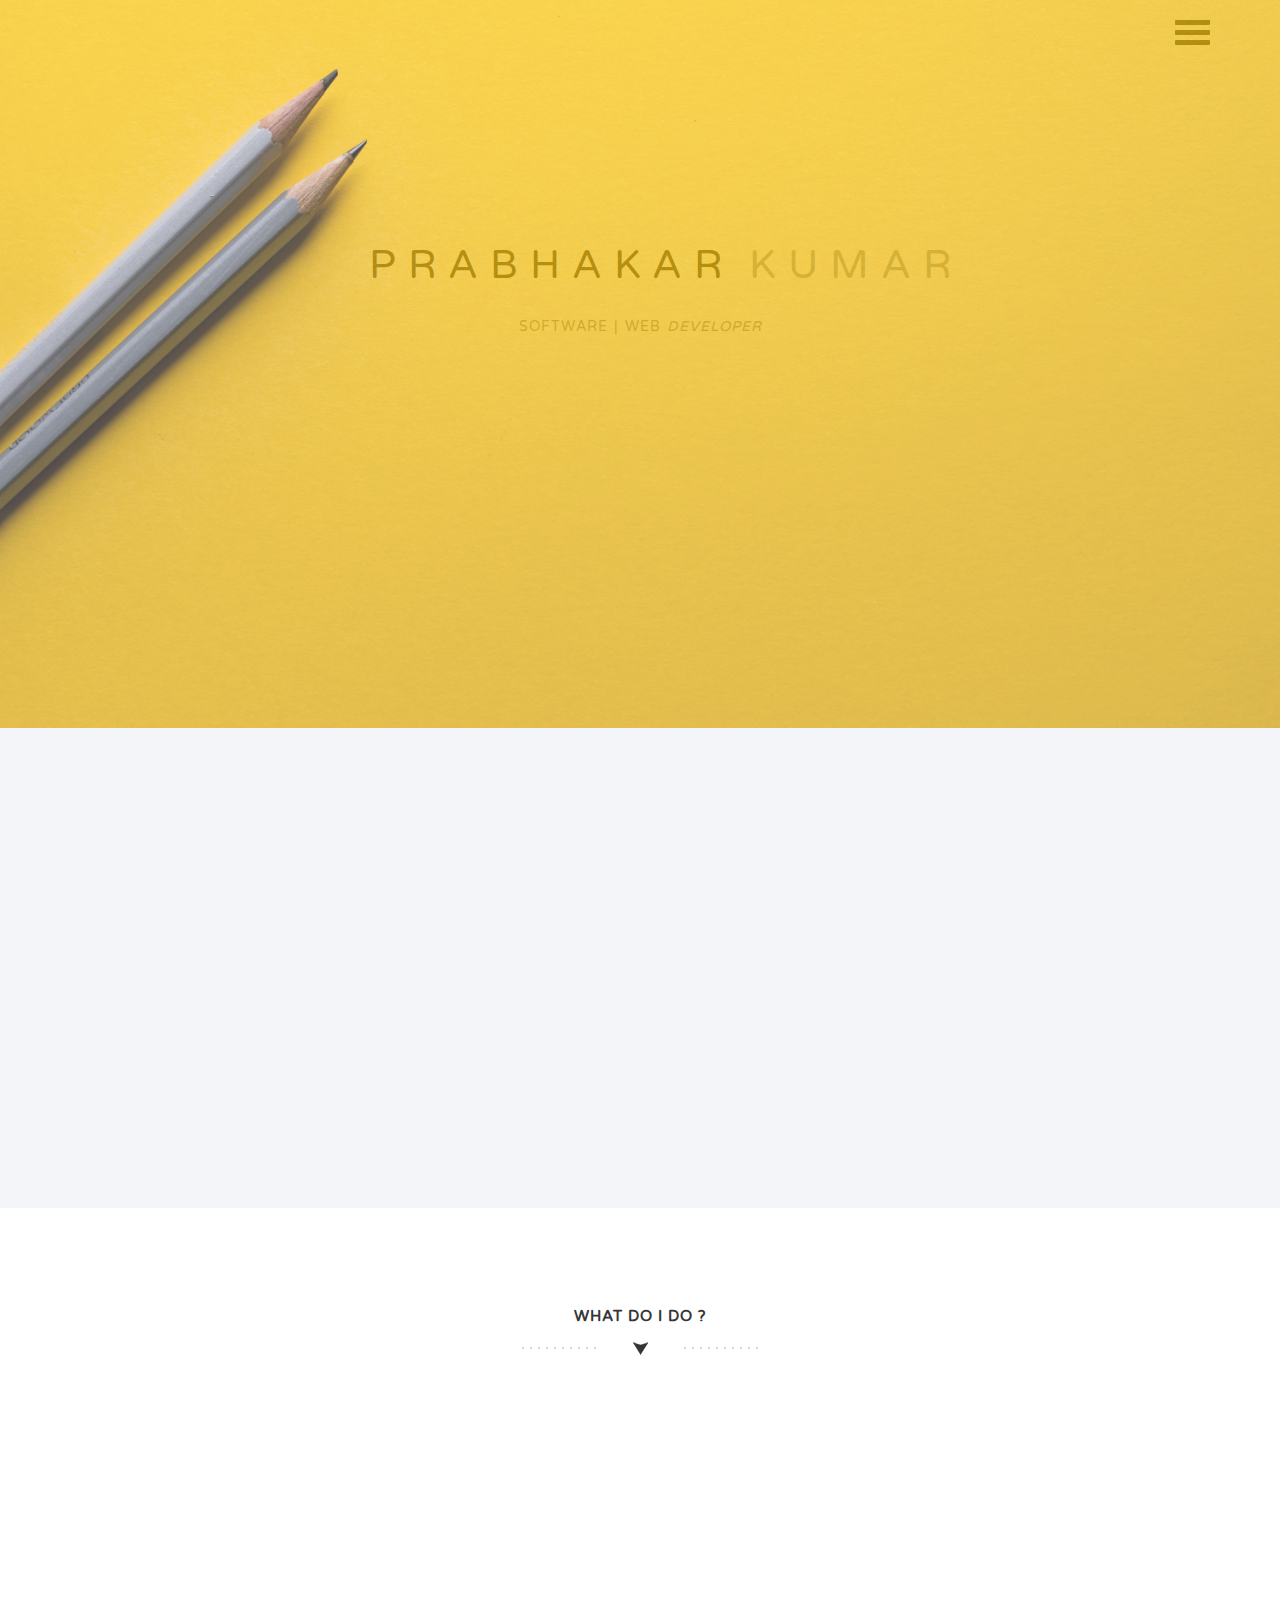
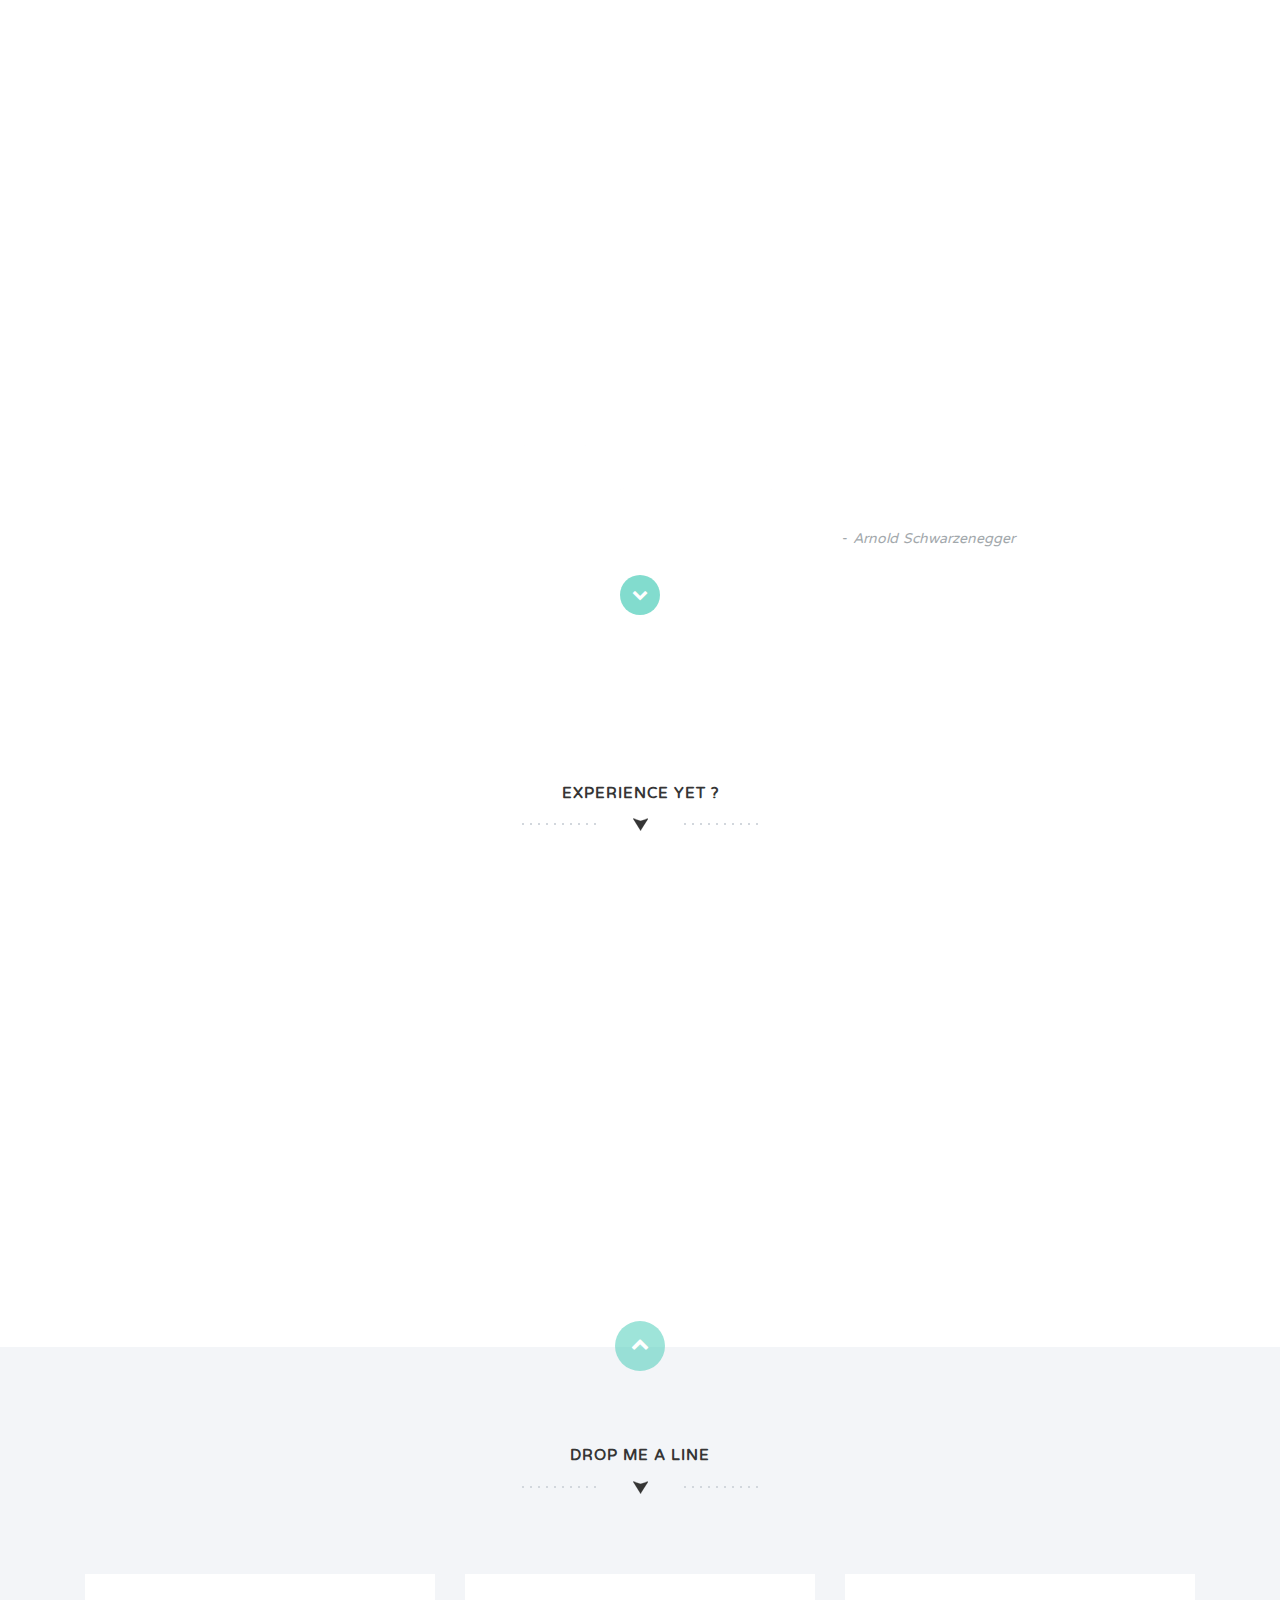
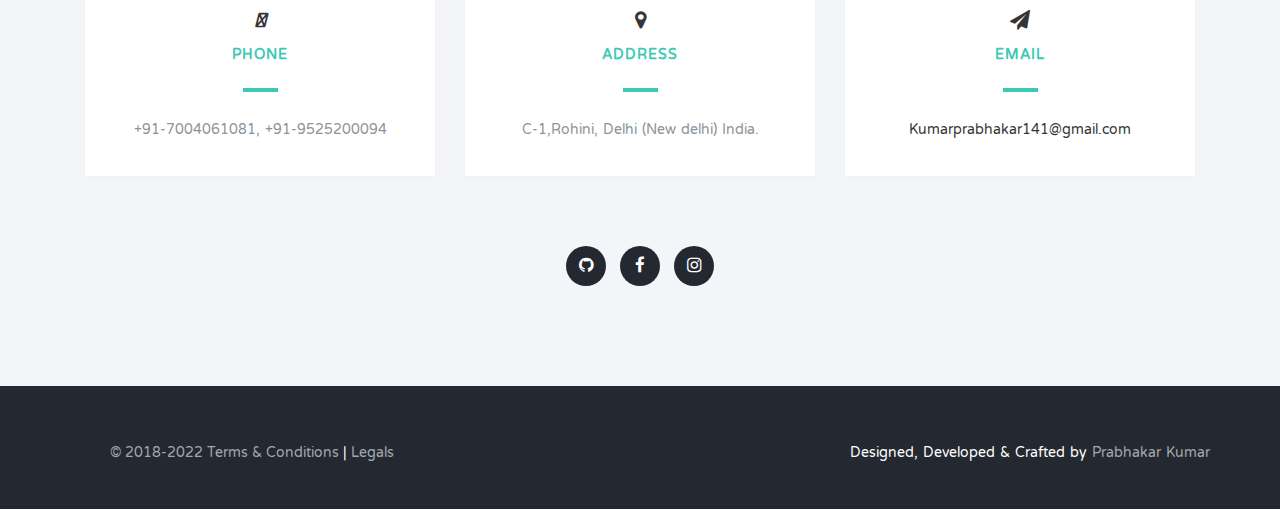
<file: Intro/index.html>
<!DOCTYPE html>
<html lang="en">
  <head>
    <meta charset="utf-8">
    <meta http-equiv="X-UA-Compatible" content="IE=edge">
    <meta name="viewport" content="width=device-width, initial-scale=1">
    <title>Welcome | Prabhakar Kumar</title>
    <link href='http://fonts.googleapis.com/css?family=Varela+Round' rel='stylesheet' type='text/css'>
    <link href="css/bootstrap.min.css" rel="stylesheet">
    <link href="http://netdna.bootstrapcdn.com/font-awesome/4.1.0/css/font-awesome.min.css" rel="stylesheet">
    <link href="css/flexslider.css" rel="stylesheet" >
    <link href="css/styles.css" rel="stylesheet">
    <link href="css/queries.css" rel="stylesheet">
    <link href="css/animate.css" rel="stylesheet">
        
      </head>
      <body id="top">
        <header id="home">
          <nav>
            <div class="container-fluid">
              <div class="row">
                <div class="col-md-8 col-md-offset-2 col-sm-8 col-sm-offset-2 col-xs-8 col-xs-offset-2">
                  <nav class="pull">
                    <ul class="top-nav">
                      <li><a href="../index.html">Home <span class="indicator"><i class="fa fa-angle-right"></i></span></a></li>
                      <li><a href="#intro">Introduction <span class="indicator"><i class="fa fa-angle-right"></i></span></a></li>
                      <li><a href="#features">Indulging Myself In? <span class="indicator"><i class="fa fa-angle-right"></i></span></a></li>
                      <li><a href="#portfolio">Portfolio <span class="indicator"><i class="fa fa-angle-right"></i></span></a></li>
                      <li><a href="#" target="_blank">Resume <span class="indicator"><i class="fa fa-angle-right"></i></span></a></li>
                      <li><a href="#contact">Get in Touch <span class="indicator"><i class="fa fa-angle-right"></i></span></a></li>
                    </ul>
                  </nav>
                </div>
              </div>
            </div>
          </nav>
          
          <section class="hero" id="hero">
            <div class="over">
            <div class="container">
              <div class="row">
                <div class="col-md-12 text-right navicon">
                  <a id="nav-toggle" class="nav_slide_button" href="#"><span></span></a>
                </div>
              </div>

              <div class="row">
                <div class="col-md-8 col-md-offset-2 text-center inner">
                  <h1 class="animated fadeInDown">PRABHAKAR<span>KUMAR</span></h1>
                  <p class="animated fadeInUp delay-05s">SOFTWARE | WEB <em>DEVELOPER</em></p>
                </div>
              </div>
              
            </div>
            </div>
          </section>

        </header>
        <section class="intro text-center section-padding" id="intro">
          <div class="container">
            <div class="row">
              <div class="col-md-8 col-md-offset-2 wp1">
                <h1 class="arrow">Introduction</h1>
                <p align="justify">
                  I'm driven ambitious one. I'm not satisfied with just being good - the one who want to be great. The one who’d stay up for an extra hour in the night getting the colors of a presentation right. The one who aren’t satisfied until our design is optimized for Internet Explorer. The one who thrive in fast paced environments. The one who don't need to be given opportunities - I find opportunities.
                  <ul class="actions">
                    <li><a href="more/index.html" class="button special big">More...</a></li>
                  </ul>
                </p>
              </div>
            </div>
          </div>
        </section>

        <section class="features text-center section-padding" id="features">
          <div class="container">
            <div class="row">
              <div class="col-md-12">
                <h1 class="arrow">What do I do ?</h1>
                <div class="features-wrapper">

                  <div class="col-md-4 wp2">
                    <div class="icon">
                      <i class="fa fa-laptop shadow"></i>
                    </div>
                    <h2>Web Development</h2>
                    <p align="justify">I find great enjoyment in designing and engineering web-apps for the design community and beyond. Way of pixelating your ideas on to the screen.</p>
                  </div>

                  <div class="col-md-4 wp2 delay-05s">
                    <div class="icon">
                      <i class="fa fa-code shadow"></i>
                    </div>
                    <h2>Open Source</h2>
                    <p align="justify">
                       Open source software is an outlet for connecting and sharing great ideas as well as collaborating on and improving on great products.
                    </p>
                  </div>

                  <div class="col-md-4 wp2 delay-1s">
                    <div class="icon">
                      <i class="fa fa-heart shadow"></i>
                    </div>
                    <h2>Code Nuggets & Design Freebies</h2>
                    <p align="justify">
                      I am passionate about crafting enjoyable product experiences based on product & user research and data analysis. I push pixels. 
                    </p>
                  </div>

                  <div class="clearfix"></div>
                </div>
              </div>
            </div>
          </div>
        </section>

        

        <section class="swag text-center">
          <div class="container">
            <div class="row">
              <div class="col-md-8 col-md-offset-2">
                <h1 align="center">NO GUTS. NO GLORY. <br>NO LEGEND. NO STORY.<br/></h1>
                <p align="right">- <em>Arnold Schwarzenegger</em></p>
                <a href="#portfolio" class="down-arrow-btn"><i class="fa fa-chevron-down"></i></a>
              </div>
            </div>
          </div>
        </section>
        <section class="portfolio text-center section-padding" id="portfolio">
          <div class="container">
            <h1 class="arrow">Experience Yet ?</h1>
            <div class="row">
              <br><br>
              <div id="portfolioSlider">

                <ul class="slides">
                  <li>
                   
                    <div class="col-md-4 wp4">
                      <div class="overlay-effect effects clearfix">
                        <div class="img">
                          <img src="img/work-01.jpg" alt="Portfolio Item" height="100%">
                          <div class="overlay">
                            <a href="https://rb.gy/bpqfsv/" class="expand" target="_blank"><i class="fa fa-search"></i><br>View More</a>
                            <a class="close-overlay hidden">x</a>
                          </div>
                        </div>
                      </div>
                      <h2>visit here</h2>
                    </div>

                    <div class="col-md-4 wp4 delay-05s">
                      <div class="overlay-effect effects clearfix">
                        <div class="img">
                          
                          <img src="img/chat-01.jpg" alt="Portfolio Item" height="100%">
                          
                          <div class="overlay">
                            <a href="https://instagram.com/imsonukashyap" class="expand" target="_blank"><i class="fa fa-search"></i><br>View More</a>
                            <a class="close-overlay hidden">x</a>
                          </div>

                        </div>

                      </div>
                      <h2>instagram Chat</h2>
                </div>

                    

                  </li>

                 

                </ul>
              </div>
            </div>
          </div>
        </section>
        
        <section class="dark-bg text-center section-padding contact-wrap" id="contact">
          <a href="#top" class="up-btn"><i class="fa fa-chevron-up"></i></a>
          <div class="container">
            <div class="row">
              <div class="col-md-12">
                <h1 class="arrow">Drop me a line</h1>
              </div>
            </div>
            <div class="row contact-details">
              
              <div class="col-md-4">
                <div class="light-box box-hover">
                  <h2><i class="fas fa-phone"></i><span>Phone</span></h2>
                  <p>+91-7004061081, +91-9525200094</p>
                </div>
              </div>
              <div class="col-md-4">
                <div class="light-box box-hover">
                  <h2><i class="fa fa-map-marker"></i><span>Address</span></h2>
                  <p>C-1,Rohini, Delhi (New delhi) India.</p>
                </div>
              </div>
              <div class="col-md-4">
                <div class="light-box box-hover">
                  <h2><i class="fa fa-paper-plane"></i><span>Email</span></h2>
                  <p><a href="#">Kumarprabhakar141@gmail.com</a></p>
                </div>
              </div>
            </div>
            <div class="row">
              <div class="col-md-12">
                <ul class="social-buttons">
                  <li><a href="https://github.com/prabhakar-zha" class="social-btn" target="_blank"><i class="fa fa-github"></i></a></li>
                  <li><a href="https://www.facebook.com/iamsonukashyap" class="social-btn" target="_blank"><i class="fa fa-facebook"></i></a></li>
                  <li><a href="https://instagram.com/imsonukashyap" class="social-btn" target="_blank"><i class="fa fa-instagram"></i></a></li>
                </ul>
              </div>
            </div>
          </div>
        </section>
        <footer>
          <div class="container">
            <div class="row">
              <div class="col-md-6">
                <ul class="legals">
                  <li><a href="#">&copy 2018-2022 Terms &amp; Conditions</a></li>
                  <li><a href="#">Legals</a></li>
                </ul>
              </div>
              <div class="col-md-6 credit">
                <p>Designed, Developed &amp; Crafted by <a href="#">Prabhakar Kumar</a></p>
              </div>
            </div>
          </div>
        </footer>
        <!-- jQuery (necessary for Bootstrap's JavaScript plugins) -->
        <script src="https://ajax.googleapis.com/ajax/libs/jquery/1.11.0/jquery.min.js"></script>
        <!-- Include all compiled plugins (below), or include individual files as needed -->
        <script src="js/waypoints.min.js"></script>
        <script src="js/bootstrap.min.js"></script>
        <script src="js/scripts.js"></script>
        <script src="js/jquery.flexslider.js"></script>
        <script src="js/modernizr.js"></script>
      </body>
    </html>
</file>
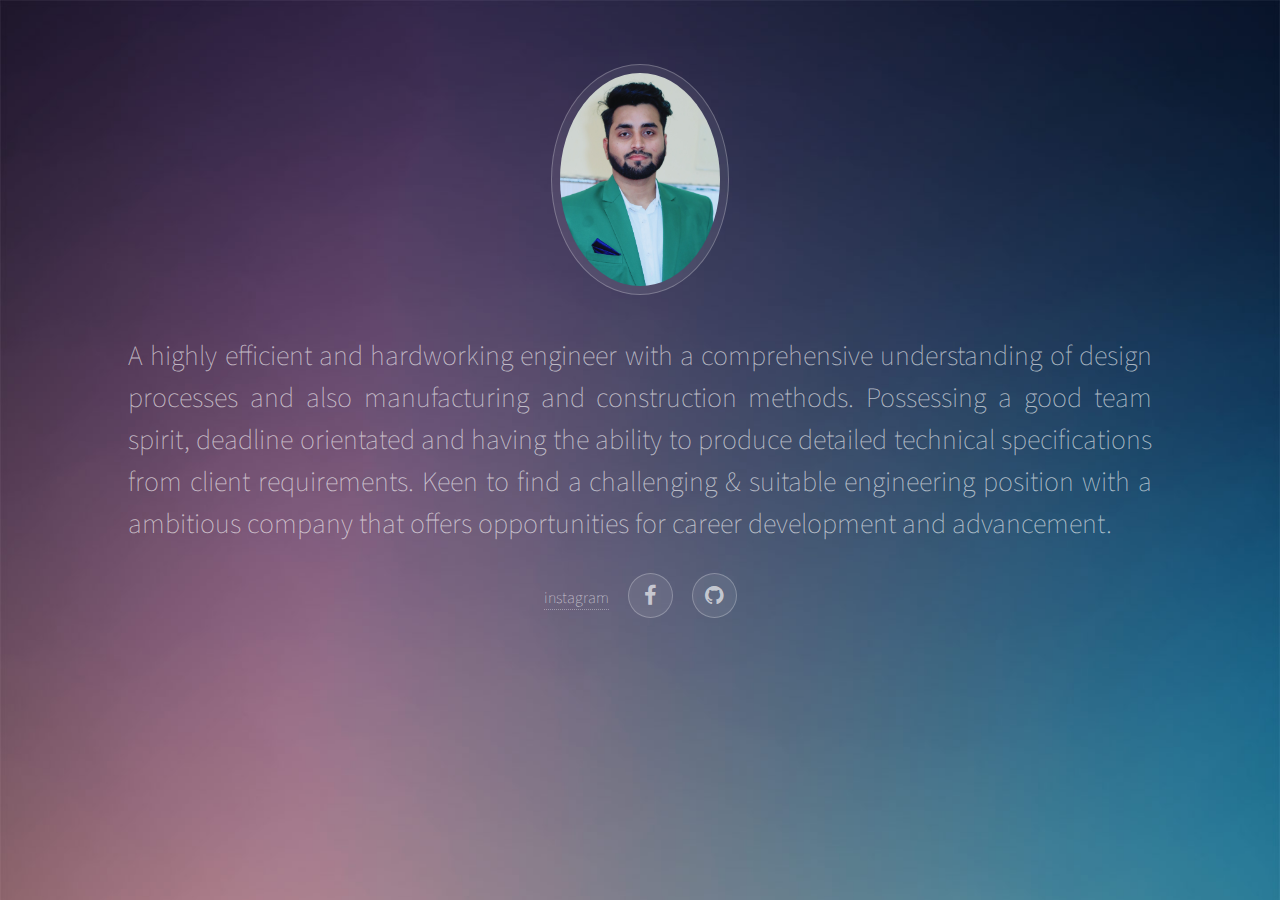
<file: Intro/more/index.html>
<!DOCTYPE HTML>

<html>
	<head>
    	<title>Welcome | Prabhakar Kumar</title>
		<meta charset="utf-8" />
		<meta name="viewport" content="width=device-width, initial-scale=1" />
		<link rel="stylesheet" href="assets/css/main.css" />
	</head>
	<body>

		<!-- Wrapper -->
			<div id="wrapper">

				<!-- Header -->
					<header id="header">
						<span class="avatar"><img src="images/img-02.jpg" alt="" /></span>
						<h1 align="justify">
							A highly efficient and hardworking  engineer with a comprehensive understanding of design processes and also manufacturing and construction methods. Possessing a good team spirit, deadline orientated and having the ability to produce detailed technical specifications from client requirements. Keen to find a challenging & suitable engineering position with a ambitious company that offers opportunities for career development and advancement.
						</h1>
						<ul class="icons">
							<li><a href="https://instagram.com/imsonukashyap"clas="icon style2  fa-instagram" target="_blank"><span class="label">instagram</span></a></li>
							<li><a href="https://www.facebook.com/iamsonukashyap" class="icon style2 fa-facebook" target="_blank"><span class="label">Facebook</span></a></li>
							<li><a href="https://github.com/prabhakar-zha" class="icon style2 fa-github" target="_blank"><span class="label">Email</span></a></li>
						</ul>
					</header>
			</div>

		<!-- Scripts -->
			<script src="assets/js/jquery.min.js"></script>
			<script src="assets/js/jquery.poptrox.min.js"></script>
			<script src="assets/js/skel.min.js"></script>
			<script src="assets/js/main.js"></script>

	</body>
</html>
</file>
<file: Intro/css/styles.css>
article, aside, details, figcaption, figure, footer, header, hgroup, nav, section, summary { display: block; }
/* * Corrects `inline-block` display not defined in IE 6/7/8/9 and Firefox 3. */
audio, canvas, video { display: inline-block; *display: inline; *zoom: 1; }
/* * Prevents modern browsers from displaying `audio` without controls.
* Remove excess height in iOS 5 devices. */
audio:not([controls]) { display: none; height: 0; }
/* * Addresses styling for `hidden` attribute not present in IE 7/8/9, Firefox 3, * and Safari 4.
* Known issue:no IE 6 support. */
[hidden] { display: none; }
/* ==========================================================================
Base
========================================================================== */
/* * 1. Corrects text resizing oddly in IE 6/7 when body `font-size` is set using
*    `em` units.
* 2. Prevents iOS text size adjust after orientation change, without disabling
*    user zoom. */
 
html { font-size: 100%; /* 1 */
	-webkit-text-size-adjust: 100%; /* 2 */
-ms-text-size-adjust: 100%; /* 2 */ }
html, html a { -webkit-font-smoothing: antialiased; text-shadow: 1px 1px 1px rgba(0, 0, 0, 0.004); }
/* * Addresses `font-family` inconsistency between `textarea` and other form
* elements. */
html, button, input, select, textarea { font-family: 'Varela Round', sans-serif; }
/* * Addresses margins handled incorrectly in IE 6/7. */
body { margin: 0; font-family: 'Varela Round', sans-serif; }
/* ==========================================================================
Links
========================================================================== */
/* * Addresses `outline` inconsistency between Chrome and other browsers. */
 
a:focus { outline: thin dotted; }
/* * Improves readability when focused and also mouse hovered in all browsers. */
a:active, a:hover { outline: 0; }
/* ==========================================================================
Typography
========================================================================== */
/* * Addresses font sizes and margins set differently in IE 6/7.
* Addresses font sizes within `section` and `article` in Firefox 4+, Safari 5, * and Chrome. */
 
h1 { font-size: 2em; margin: 0.67em 0; color: #353535; }
h2 { font-size: 1.5em; margin: 0.83em 0; }
h3 { font-size: 1.17em; margin: 1em 0; }
h4 { font-size: 1em; margin: 1.33em 0; }
h5 { font-size: 0.83em; margin: 1.67em 0; }
h6 { font-size: 0.75em; margin: 2.33em 0; }
/* * Addresses styling not present in IE 7/8/9, Safari 5, and Chrome. */
abbr[title] { border-bottom: 1px dotted; }
/* * Addresses style set to `bolder` in Firefox 3+, Safari 4/5, and Chrome. */
b, strong { font-weight: bold; }
blockquote { margin: 1em 40px; }
/* * Addresses styling not present in Safari 5 and Chrome. */
dfn { font-style: italic; }
/* * Addresses styling not present in IE 6/7/8/9. */
mark { background: #ff0; color: #000; }
/* * Addresses margins set differently in IE 6/7. */
p, pre { margin: 1em 0; }
/* * Corrects font family set oddly in IE 6, Safari 4/5, and Chrome. */
code, kbd, pre, samp { font-family: monospace, serif; _font-family: 'courier new', monospace; font-size: 1em; }
/* * Improves readability of pre-formatted text in all browsers. */
pre { white-space: pre; white-space: pre-wrap; word-wrap: break-word; }
/* * Addresses CSS quotes not supported in IE 6/7. */
q { quotes: none; }
/* * Addresses `quotes` property not supported in Safari 4. */
q:before, q:after { content: ''; content: none; }
small { font-size: 75%; }
/* * Prevents `sub` and `sup` affecting `line-height` in all browsers. */
sub, sup { font-size: 75%; line-height: 0; position: relative; vertical-align: baseline; }
sup { top: -0.5em; }
sub { bottom: -0.25em; }
/* ==========================================================================
Lists
========================================================================== */
/* * Addresses margins set differently in IE 6/7. */
 
dl, menu, ol, ul { margin: 1em 0; }
dd { margin: 0 0 0 40px; }
/* * Addresses paddings set differently in IE 6/7. */
menu, ol, ul { padding: 0 0 0 40px; }
/* * Corrects list images handled incorrectly in IE 7. */
nav ul, nav ol { list-style: none; list-style-image: none; }
/* ==========================================================================
Embedded content
========================================================================== */
/* * 1. Removes border when inside `a` element in IE 6/7/8/9 and Firefox 3.
* 2. Improves image quality when scaled in IE 7. */
 
img { border: 0; /* 1 */
-ms-interpolation-mode: bicubic; /* 2 */ }
/* * Corrects overflow displayed oddly in IE 9. */
svg:not(:root) { overflow: hidden; }
/* ==========================================================================
Figures
========================================================================== */
/* * Addresses margin not present in IE 6/7/8/9, Safari 5, and Opera 11. */
 
figure { margin: 0; }
/* ==========================================================================
Forms
========================================================================== */
/* * Corrects margin displayed oddly in IE 6/7. */
 
form { margin: 0; }
/* * Define consistent border, margin, and padding. */
fieldset { border: 1px solid #c0c0c0; margin: 0 2px; padding: 0.35em 0.625em 0.75em; }
/* * 1. Corrects color not being inherited in IE 6/7/8/9.
* 2. Corrects text not wrapping in Firefox 3.
* 3. Corrects alignment displayed oddly in IE 6/7. */
legend { border: 0; /* 1 */
	padding: 0; white-space: normal; /* 2 */
*margin-left: -7px; /* 3 */ }
/* * 1. Corrects font size not being inherited in all browsers.
* 2. Addresses margins set differently in IE 6/7, Firefox 3+, Safari 5, *    and Chrome.
* 3. Improves appearance and consistency in all browsers. */
button, input, select, textarea { font-size: 100%; /* 1 */
	margin: 0; /* 2 */
	vertical-align: baseline; /* 3 */
*vertical-align: middle; /* 3 */ }
/* * Addresses Firefox 3+ setting `line-height` on `input` using ` !important` in
* the UA stylesheet. */
button, input { line-height: normal; }
/* * 1. Avoid the WebKit bug in Android 4.0.* where (2) destroys native `audio`
*    and `video` controls.
* 2. Corrects inability to style clickable `input` types in iOS.
* 3. Improves usability and consistency of cursor style between image-type
*    `input` and others.
* 4. Removes inner spacing in IE 7 without affecting normal text inputs.
*    Known issue:inner spacing remains in IE 6. */
button, html input[type="button"], /* 1 */
input[type="reset"], input[type="submit"] { -webkit-appearance: button; /* 2 */
	cursor: pointer; /* 3 */
*overflow: visible; /* 4 */ }
/* * Re-set default cursor for disabled elements. */
button[disabled], input[disabled] { cursor: default; }
/* * 1. Addresses box sizing set to content-box in IE 8/9.
* 2. Removes excess padding in IE 8/9.
* 3. Removes excess padding in IE 7.
*    Known issue:excess padding remains in IE 6. */
input[type="checkbox"], input[type="radio"] { box-sizing: border-box; /* 1 */
	padding: 0; /* 2 */
	*height: 13px; /* 3 */
*width: 13px; /* 3 */ }
/* * 1. Addresses `appearance` set to `searchfield` in Safari 5 and Chrome.
* 2. Addresses `box-sizing` set to `border-box` in Safari 5 and Chrome
*    (include `-moz` to future-proof). */
input[type="search"] { -webkit-appearance: textfield; /* 1 */
	-moz-box-sizing: content-box; -webkit-box-sizing: content-box; /* 2 */
box-sizing: content-box; }
/* * Removes inner padding and search cancel button in Safari 5 and Chrome
* on OS X. */
input[type="search"]::-webkit-search-cancel-button, input[type="search"]::-webkit-search-decoration { -webkit-appearance: none; }
/* * Removes inner padding and border in Firefox 3+. */
button::-moz-focus-inner, input::-moz-focus-inner { border: 0; padding: 0; }
/* * 1. Removes default vertical scrollbar in IE 6/7/8/9.
* 2. Improves readability and alignment in all browsers. */
textarea { overflow: auto; /* 1 */
vertical-align: top; /* 2 */ }
/* ==========================================================================
Tables
========================================================================== */
/* * Remove most spacing between table cells. */
table { border-collapse: collapse; border-spacing: 0; }
/* ==========================================================================
Global Styles
========================================================================== */
a { color: #353535; -webkit-transition: all 0.5s; -moz-transition: all 0.5s; -o-transition: all 0.5s; transition: all 0.5s; }
a:hover, a:focus { color: #3dc9b3; text-decoration: none; }
p { color: #8c9398; word-spacing: 1px; line-height: 25px; font-size: 14px; }
h2 { font-size: 15px; color: #353535; text-transform: uppercase; font-weight: bold; }
h2::after { content: " "; border: solid 2px #3dc9b3; display: block; width: 35px; margin: 25px auto; }
.section-padding { padding: 90px 0 100px }
.dark-bg { background: #f3f5f8; }
.light-bg { background-color: #fff; }
.dark-box { background: #f3f5f8; -webkit-box-shadow: 0px 3px 0px 0px #f0f2f4; -moz-box-shadow: 0px 3px 0px 0px #f0f2f4; box-shadow: 0px 3px 0px 0px #f0f2f4; }
.light-box { background-color: #fff; -webkit-box-shadow: 0px 3px 0px 0px #f0f2f4; -moz-box-shadow: 0px 3px 0px 0px #f0f2f4; box-shadow: 0px 3px 0px 0px #f0f2f4; padding: 20px 5px; }
.light-box:hover, .light-box:focus { -webkit-box-shadow: 0px 3px 0px 0px #3dc9b3; -moz-box-shadow: 0px 3px 0px 0px #3dc9b3; box-shadow: 0px 3px 0px 0px #3dc9b3; }
.box-hover { transition: all 500ms ease-in-out; -webkit-transition: all 500ms ease-in-out; -moz-transition: all 500ms ease-in-out; -o-transition: all 500ms ease-in-out; }
.box-hover:hover, .box-hover:focus { transform: translate(0, -15px); -webkit-transform: translate(0, -15px); -ms-transform: translate(0, -15px); }
.wrapper { height: 650px; }
.nopadding { padding: 0; }
.inner { padding-top: 170px; }
/* ==========================================================================
Navigation
========================================================================== */
nav { background-color: #242830; margin-top: -1px; }
nav ul { list-style: none; padding: 0; }
nav ul li { color: rgba(255, 255, 255, 0.6); display: block; border-bottom: 1px dotted rgba(255, 255, 255, 0.2); transition: all 0.5s ease; -moz-transition: all 0.5s ease; -webkit-transition: all 0.5s ease; -o-transition: all 0.5s ease; padding-left: 0; position: relative; }
nav ul li:last-child { border: none; }
nav ul li a { color: rgba(255, 255, 255, 0.6); display: block; padding: 20px; transition: all 0.5s ease; -moz-transition: all 0.5s ease; -webkit-transition: all 0.5s ease; -o-transition: all 0.5s ease; padding-left: 0; position: relative; }
nav ul li a:hover, nav ul li a:focus { text-decoration: none; color: rgba(255, 255, 255, 1); }
#nav-toggle { position: absolute; right: 15px; top: 0; }
#nav-toggle { cursor: pointer; padding: 10px 35px 16px 0px; }
#nav-toggle span, #nav-toggle span:before, #nav-toggle span:after { cursor: pointer; border-radius: 1px; -moz-border-radius: 1px; -webkit-border-radius: 1px; -o-border-radius: 1px; height: 5px; width: 35px; background: #353535; position: absolute; display: block; content: ''; }
#nav-toggle span:before { top: -10px; }
#nav-toggle span:after { bottom: -10px; }
#nav-toggle span, #nav-toggle span:before, #nav-toggle span:after { transition: all 500ms ease-in-out; -webkit-transition: all 500ms ease-in-out; -moz-transition: all 500ms ease-in-out; -o-transition: all 500ms ease-in-out; }
#nav-toggle.active span { background-color: transparent; }
#nav-toggle.active span:before, #nav-toggle.active span:after { top: 0; }
#nav-toggle.active span:before { transform: rotate(45deg); -webkit-transform: rotate(45deg); -ms-transform: rotate(45deg); }
#nav-toggle.active span:after { transform: translateY(-10px) rotate(-45deg); -webkit-transform: translateY(-10px) rotate(-45deg); -ms-transform: translateY(-10px) rotate(-45deg); top: 10px; }
.navicon { position: relative; height: 26px; margin: 20px 50px 0 0;}
.indicator { position: absolute; right: 0; }
.pull { display: none; }
/* ==========================================================================
Hero
========================================================================== */
.hero { 
	background: url('../img/keyboard-bg.jpg') no-repeat center center; 
	-webkit-background-size: cover;
	 -moz-background-size: cover; 
	 -o-background-size: cover;
	 background-size: cover;
	 padding: 0;
	 height: auto;
	 
 }
 .over{
 	position: relative;
 	background-color: white;
 	opacity: 0.3;
 	top: 0%;
 	width: 100%;
 	height: 100%;
 }
.hero h1 { font-size: 40px; letter-spacing: 12px; position: relative;left: 2.5%;}
.hero h1 span { color: #a1a9b0; display: inline-block; position: relative;left: 2%;}
.hero p { letter-spacing: 1px;padding-bottom: 50%; position: relative;}
/*.learn-more-btn { background: rgba(61, 201, 179, 1); padding: 20px 40px; border-radius: 5px; -moz-border-radius: 5px; -webkit-border-radius: 5px; -o-border-radius: 5px; color: #fff; text-transform: uppercase; letter-spacing: 1px; display: inline-block; -webkit-box-shadow: 0px 3px 0px 0px #309383; -moz-box-shadow: 0px 3px 0px 0px #309383; box-shadow: 0px 3px 0px 0px #309383; margin: 60px 0 0; font-weight: bold; }
.learn-more-btn:hover, .learn-more-btn:focus { background: rgba(61, 201, 179, 0.6); color: #fff; }
*//* ==========================================================================
Intro
========================================================================== */
.intro { background: #f3f5f8; }
.intro p { margin: 50px 0 0; }
h1.arrow { font-size: 15px; text-transform: uppercase; color: #353535; letter-spacing: 1px; background: url('../img/h1-bg.png') no-repeat center bottom; padding-bottom: 30px; font-weight: bold; }
.actions {list-style: none;position: relative;right: 0%;}
/* ==========================================================================
Features
========================================================================== */
.features-wrapper, .team-wrapper { margin: 70px 0 0; }
.shadow { text-shadow: rgb(55, 181, 161) 1px 1px, rgb(55, 181, 161) 2px 2px, rgb(55, 181, 161) 3px 3px, rgb(55, 181, 161) 4px 4px, rgb(55, 181, 161) 5px 5px, rgb(55, 181, 161) 6px 6px, rgb(55, 181, 161) 7px 7px, rgb(55, 181, 161) 8px 8px, rgb(55, 181, 161) 9px 9px, rgb(55, 181, 161) 10px 10px, rgb(55, 181, 161) 11px 11px, rgb(55, 181, 161) 12px 12px, rgb(55, 182, 162) 13px 13px, rgb(55, 183, 163) 14px 14px, rgb(56, 184, 164) 15px 15px, rgb(56, 185, 165) 16px 16px, rgb(56, 186, 166) 17px 17px, rgb(57, 187, 167) 18px 18px, rgb(57, 188, 168) 19px 19px, rgb(57, 189, 169) 20px 20px, rgb(58, 191, 170) 21px 21px, rgb(58, 192, 171) 22px 22px, rgb(58, 193, 172) 23px 23px, rgb(59, 194, 173) 24px 24px, rgb(59, 195, 174) 25px 25px, rgb(59, 196, 175) 26px 26px, rgb(60, 197, 176) 27px 27px, rgb(60, 198, 177) 28px 28px, rgb(60, 199, 178) 29px 29px, rgb(61, 201, 179) 30px 30px; }
.icon
 { height: 175px; 
 	width: 175px; 
 	line-height: 175px; 
 	max-width: 100%; 
 	background: #3dc9b3; 
 	border-radius: 50%;
 	 -o-border-radius: 50%;
 	  -moz-border-radius: 50%; 
 	  -webkit-border-radius: 50%;
 	   display: block; color: #fff;
 	    font-size: 55px; 
 	    text-align: center; 
 	    vertical-align: middle;
 	     position: relative; 
 	     margin: 0 auto 50px;
 	      }
/* ==========================================================================
iPhone Section
========================================================================== */
.iphone { width: 50%; background: #f3f5f8; float: left; height: 100%; box-shadow: inset -15px -11px 40px -6px rgba(0, 0, 0, 0.1); -moz-box-shadow: inset -15px -11px 40px -6px rgba(0, 0, 0, 0.1); -webkit-box-shadow: inset -15px -11px 40px -6px rgba(0, 0, 0, 0.1); z-index: 1; }
.fluid-white { width: 50%; background: #fff; float: right; height: 100%; z-index: 2; }
.responsive-services { position: relative; }
/* ==========================================================================
Swag
========================================================================== */
.swag { background: url('../img/hero-1.jpg') no-repeat center center; opacity:0.8;-webkit-background-size: cover; -moz-background-size: cover; -o-background-size: cover; background-size: cover; background-attachment: fixed; padding: 50px 0; }
.swag h1 { color: #fff; font-size: 40px; text-transform: uppercase; letter-spacing: 5px; }
.swag h1 span { display: block; font-size: 25px; margin-top: 20px; }
.down-arrow-btn { width: 40px; height: 40px; border-radius: 50%; -moz-border-radius: 50%; -webkit-border-radius: 50%; -o-border-radius: 50%; background: rgba(61, 201, 179, 0.8); display: inline-block; margin: 10px auto 20px; color: #fff; font-size: 16px; line-height: 40px; text-align: center; }
.down-arrow-btn:hover, .down-arrow-btn:focus { color: #fff; background: rgba(61, 201, 179, 1); }
/* ==========================================================================
Portfolio
========================================================================== */
.slides{padding-left: 16%;}
.effects { padding-left: 15px; }
.effects .img { margin-bottom: 50px; position: relative; z-index: 1; overflow: hidden;}
.effects .img:nth-child(n) { margin-right: 5px; }
.effects .img:first-child { margin-left: -15px; }
.effects .img:last-child { margin-right: 0; }
.effects .img img { display: block; margin: 0; padding: 0; height: auto; }
.overlay { display: block; position: absolute; z-index: 20; background: rgba(100, 194, 158, 0.8); overflow: hidden; transition: all 0.5s; -webkit-transition: all 0.5s; -moz-transition: all 0.5s; -o-transition: all 0.5s; }
a.close-overlay { display: block; position: absolute; top: 0; right: 0; z-index: 100; width: 45px; height: 45px; font-size: 20px; font-weight: 700; color: #fff; line-height: 45px; text-align: center; background-color: #000; cursor: pointer; }
a.close-overlay.hidden { display: none; }
a.expand { display: block; position: absolute; z-index: 100; text-align: center; color: #fff; font-weight: 600; font-size: 14px; text-transform: uppercase; line-height: 30px; }
.overlay-effect .img i { font-size: 30px; }
.overlay-effect .overlay { bottom: 0; left: 0; right: 0; width: 100%; height: 100%; opacity: 0; }
.overlay-effect .overlay a.expand { left: 0; right: 0; bottom: 47%; margin: 0 auto -30px auto; }
.overlay-effect .img.hover .overlay { height: 100%; opacity: 1; }
.img img { width: -webkit-calc(100% + 40px) !important; width: calc(100% + 40px) !important; -webkit-transition: opacity 0.35s, -webkit-transform 0.35s; transition: opacity 0.35s, transform 0.35s; -moz-transition: opacity 0.35s, -moz-transform 0.35s; -o-transition: opacity 0.35s, -o-transform 0.35s; -webkit-transform: translate3d(-40px, 0, 0); transform: translate3d(-40px, 0, 0); -ms-transform: translate3d(-40px, 0, 0); }
.img:hover img { -webkit-transform: translate3d(0, 0, 0); transform: translate3d(0, 0, 0); -ms-transform: translate3d(-40px, 0, 0); }
.designs { position: absolute; left: 0; right: 0; margin-left: auto; margin-right: auto; top: 50px; }
/* ==========================================================================
Subscribe
========================================================================== */
.subscribe { background: url('../img/keyboard-bg.jpg') no-repeat center center; -webkit-background-size: cover; -moz-background-size: cover; -o-background-size: cover; background-size: cover; background-attachment: fixed; padding: 120px 0 140px; }
.subscribe h1 { color: #fff; margin-bottom: 40px; }
.subscribe h1 span { display: block; font-size: 15px; text-transform: uppercase; font-weight: bold; margin-top: 20px; letter-spacing: 1px; }
.subscribe input[type=text] { background-color: rgba(255, 255, 255, 0.1); border: solid 1px #fff; padding: 20px; width: 30%; color: #fff; }
.subscribe input[type=submit] { background: rgba(61, 201, 179, 0.5); border: solid 1px rgba(61, 201, 179, 0.5); padding: 20px; color: #fff; text-transform: uppercase; letter-spacing: 1px; transition: all 0.5s ease; -moz-transition: all 0.5s ease; -webkit-transition: all 0.5s ease; -o-transition: all 0.5s ease; }
.subscribe input[type=submit]:hover { background: rgba(61, 201, 179, 1); border: solid 1px rgba(61, 201, 179, 1); color: #fff; }
/* ==========================================================================
CTA
========================================================================== */
.ignite-cta { background-color: #242830; padding: 70px 0; }
.ignite-btn { display: inline-block; padding: 25px 40px; color: #fff; border: solid 1px #fff; text-transform: uppercase; font-weight: bold; letter-spacing: 1px; }
.ignite-btn:hover, .ignite-btn:focus { color: #3dc9b3; border: solid 1px #3dc9b3; }
/* ==========================================================================
Team
========================================================================== */
.team img { margin-bottom: 40px; }
ul.social-buttons { list-style: none; margin: 0; padding: 0; }
ul.social-buttons li { display: inline-block; margin-right: 10px; }
ul.social-buttons li:last-child { margin-right: 0; }
.social-btn { width: 40px; height: 40px; border-radius: 50%; -moz-border-radius: 50%; -webkit-border-radius: 50%; -o-border-radius: 50%; background: #242830; display: inline-block; color: #fff; font-size: 17px; line-height: 40px; text-align: center; }
.social-btn:hover, .social-btn:focus { background: #3dc9b3; color: #fff; }
.social { margin-top: 25px }
/* ==========================================================================
Contact
========================================================================== */
.up-btn { width: 50px; height: 50px; border-radius: 50%; -moz-border-radius: 50%; -webkit-border-radius: 50%; -o-border-radius: 50%; background: rgba(61, 201, 179, 0.5); display: block; margin: 0 auto; color: #fff; font-size: 18px; line-height: 46px; text-align: center; position: absolute; top: -26px; left: 0; right: 0; margin-left: auto; margin-right: auto; }
.up-btn:hover, up-btn:focus { color: #fff; background: rgba(61, 201, 179, 1); }
.contact-details { margin: 70px 0; }
.contact-details h2 { font-size: 20px; }
.contact-details h2 span { display: block; color: #3dc9b3; text-transform: uppercase; letter-spacing: 1px; font-size: 14px; margin-top: 15px; }
.contact-wrap { position: relative; }
/* ==========================================================================
Footer
========================================================================== */
footer a { color: #a1a9b0; }
footer { background-color: #242830; padding: 40px 0 30px; }
footer p { color: #fff; }
ul.legals { list-style: none; color: #fff; line-height: 25px; }
ul.legals li { display: inline-block; }
ul.legals li::after { content: " |"; }
ul.legals li:last-child::after { content: ""; }
.legals { text-align: left; }
.credit { text-align: right; }
/* ==========================================================================
FlexSlider Custom CSS
========================================================================== */
#servicesSlider { margin-top: 70px; }
ul.slides li { margin-bottom: 20px; }
/* ==========================================================================
Waypoints
========================================================================== */
.wp1, .wp2, .wp3, .wp4, .wp5, .wp6 { visibility: hidden; }
.bounceInLeft, .bounceInRight, .fadeInUp, .fadeInUpDelay, .fadeInDown, .fadeInUpD, .fadeInLeft, .fadeInRight { visibility: visible; }
.delay-05s { animation-delay: 0.5s; -webkit-animation-delay: 0.5s; }
.delay-1s { animation-delay: 1s; -webkit-animation-delay: 1s; }
.wp3 { background: url('../img/iphone-bg.png') no-repeat center center; background-position: 200px 10px; height: 100%; }
</file>
<file: Intro/css/queries.css>
@media screen and (max-width:320px) {
}

@media screen and (max-width:480px) {
	.wrapper { background: #f3f5f8; height: 640px; }
	.iphone { display: none; }
	.fluid-white { display: none; }
	.wp2, .wp4, .wp5, .light-box { margin-bottom: 30px; }
	.legals { text-align: center; margin: 0; padding: 0; }
	.credit { text-align: center; }
}

@media screen and (max-width:1024px) {
	.wp3 { background-position: 50px 0; }
	.swag { background-attachment: scroll; }
	.subscribe { background-attachment: scroll; }
}

@media screen and (max-width:1280px) {
	.wp3 { background-position: 50px 0; }
}

@media screen and (min-width:480px) and (max-width:991px) {
	.iphone { display: none; }
	.fluid-white { display: none; }
	.wrapper { background: #f3f5f8; height: 540px; }
	.wp2, .wp4, .wp5, .light-box { margin-bottom: 30px; }
	.legals { text-align: center; margin: 0; padding: 0; }
	.credit { text-align: center; }
}
</file>
<file: Intro/more/assets/css/main.css>
@charset "UTF-8";
@import url(font-awesome.min.css);
@import url("http://fonts.googleapis.com/css?family=Source+Sans+Pro:200");



/* Reset */

	html, body, div, span, applet, object, iframe, h1, h2, h3, h4, h5, h6, p, blockquote, pre, a, abbr, acronym, address, big, cite, code, del, dfn, em, img, ins, kbd, q, s, samp, small, strike, strong, sub, sup, tt, var, b, u, i, center, dl, dt, dd, ol, ul, li, fieldset, form, label, legend, table, caption, tbody, tfoot, thead, tr, th, td, article, aside, canvas, details, embed, figure, figcaption, footer, header, hgroup, menu, nav, output, ruby, section, summary, time, mark, audio, video {
		margin: 0;
		padding: 0;
		border: 0;
		font-size: 100%;
		font: inherit;
		vertical-align: baseline;
	}

	article, aside, details, figcaption, figure, footer, header, hgroup, menu, nav, section {
		display: block;
	}

	body {
		line-height: 1;
	}

	ol, ul {
		list-style: none;
	}

	blockquote, q {
		quotes: none;
	}

	blockquote:before, blockquote:after, q:before, q:after {
		content: '';
		content: none;
	}

	table {
		border-collapse: collapse;
		border-spacing: 0;
	}

	body {
		-webkit-text-size-adjust: none;
	}

/* Box Model */

	*, *:before, *:after {
		-moz-box-sizing: border-box;
		-webkit-box-sizing: border-box;
		box-sizing: border-box;
	}

/* Grid */

	.row {
		border-bottom: solid 1px transparent;
		-moz-box-sizing: border-box;
		-webkit-box-sizing: border-box;
		box-sizing: border-box;
	}

	.row > * {
		float: left;
		-moz-box-sizing: border-box;
		-webkit-box-sizing: border-box;
		box-sizing: border-box;
	}

	.row:after, .row:before {
		content: '';
		display: block;
		clear: both;
		height: 0;
	}

	.row.uniform > * > :first-child {
		margin-top: 0;
	}

	.row.uniform > * > :last-child {
		margin-bottom: 0;
	}

	.row.\30 \25 > * {
		padding: 0 0 0 0em;
	}

	.row.\30 \25 {
		margin: 0 0 -1px 0em;
	}

	.row.uniform.\30 \25 > * {
		padding: 0em 0 0 0em;
	}

	.row.uniform.\30 \25 {
		margin: 0em 0 -1px 0em;
	}

	.row > * {
		padding: 0 0 0 2em;
	}

	.row {
		margin: 0 0 -1px -2em;
	}

	.row.uniform > * {
		padding: 2em 0 0 2em;
	}

	.row.uniform {
		margin: -2em 0 -1px -2em;
	}

	.row.\32 00\25 > * {
		padding: 0 0 0 4em;
	}

	.row.\32 00\25 {
		margin: 0 0 -1px -4em;
	}

	.row.uniform.\32 00\25 > * {
		padding: 4em 0 0 4em;
	}

	.row.uniform.\32 00\25 {
		margin: -4em 0 -1px -4em;
	}

	.row.\31 50\25 > * {
		padding: 0 0 0 3em;
	}

	.row.\31 50\25 {
		margin: 0 0 -1px -3em;
	}

	.row.uniform.\31 50\25 > * {
		padding: 3em 0 0 3em;
	}

	.row.uniform.\31 50\25 {
		margin: -3em 0 -1px -3em;
	}

	.row.\35 0\25 > * {
		padding: 0 0 0 1em;
	}

	.row.\35 0\25 {
		margin: 0 0 -1px -1em;
	}

	.row.uniform.\35 0\25 > * {
		padding: 1em 0 0 1em;
	}

	.row.uniform.\35 0\25 {
		margin: -1em 0 -1px -1em;
	}

	.row.\32 5\25 > * {
		padding: 0 0 0 0.5em;
	}

	.row.\32 5\25 {
		margin: 0 0 -1px -0.5em;
	}

	.row.uniform.\32 5\25 > * {
		padding: 0.5em 0 0 0.5em;
	}

	.row.uniform.\32 5\25 {
		margin: -0.5em 0 -1px -0.5em;
	}

	.\31 2u, .\31 2u\24 {
		width: 100%;
		clear: none;
		margin-left: 0;
	}

	.\31 1u, .\31 1u\24 {
		width: 91.6666666667%;
		clear: none;
		margin-left: 0;
	}

	.\31 0u, .\31 0u\24 {
		width: 83.3333333333%;
		clear: none;
		margin-left: 0;
	}

	.\39 u, .\39 u\24 {
		width: 75%;
		clear: none;
		margin-left: 0;
	}

	.\38 u, .\38 u\24 {
		width: 66.6666666667%;
		clear: none;
		margin-left: 0;
	}

	.\37 u, .\37 u\24 {
		width: 58.3333333333%;
		clear: none;
		margin-left: 0;
	}

	.\36 u, .\36 u\24 {
		width: 50%;
		clear: none;
		margin-left: 0;
	}

	.\35 u, .\35 u\24 {
		width: 41.6666666667%;
		clear: none;
		margin-left: 0;
	}

	.\34 u, .\34 u\24 {
		width: 33.3333333333%;
		clear: none;
		margin-left: 0;
	}

	.\33 u, .\33 u\24 {
		width: 25%;
		clear: none;
		margin-left: 0;
	}

	.\32 u, .\32 u\24 {
		width: 16.6666666667%;
		clear: none;
		margin-left: 0;
	}

	.\31 u, .\31 u\24 {
		width: 8.3333333333%;
		clear: none;
		margin-left: 0;
	}

	.\31 2u\24 + *,
	.\31 1u\24 + *,
	.\31 0u\24 + *,
	.\39 u\24 + *,
	.\38 u\24 + *,
	.\37 u\24 + *,
	.\36 u\24 + *,
	.\35 u\24 + *,
	.\34 u\24 + *,
	.\33 u\24 + *,
	.\32 u\24 + *,
	.\31 u\24 + * {
		clear: left;
	}

	.\-11u {
		margin-left: 91.66667%;
	}

	.\-10u {
		margin-left: 83.33333%;
	}

	.\-9u {
		margin-left: 75%;
	}

	.\-8u {
		margin-left: 66.66667%;
	}

	.\-7u {
		margin-left: 58.33333%;
	}

	.\-6u {
		margin-left: 50%;
	}

	.\-5u {
		margin-left: 41.66667%;
	}

	.\-4u {
		margin-left: 33.33333%;
	}

	.\-3u {
		margin-left: 25%;
	}

	.\-2u {
		margin-left: 16.66667%;
	}

	.\-1u {
		margin-left: 8.33333%;
	}

	@media screen and (max-width: 1680px) {

		.row > * {
			padding: 0 0 0 2em;
		}

		.row {
			margin: 0 0 -1px -2em;
		}

		.row.uniform > * {
			padding: 2em 0 0 2em;
		}

		.row.uniform {
			margin: -2em 0 -1px -2em;
		}

		.row.\32 00\25 > * {
			padding: 0 0 0 4em;
		}

		.row.\32 00\25 {
			margin: 0 0 -1px -4em;
		}

		.row.uniform.\32 00\25 > * {
			padding: 4em 0 0 4em;
		}

		.row.uniform.\32 00\25 {
			margin: -4em 0 -1px -4em;
		}

		.row.\31 50\25 > * {
			padding: 0 0 0 3em;
		}

		.row.\31 50\25 {
			margin: 0 0 -1px -3em;
		}

		.row.uniform.\31 50\25 > * {
			padding: 3em 0 0 3em;
		}

		.row.uniform.\31 50\25 {
			margin: -3em 0 -1px -3em;
		}

		.row.\35 0\25 > * {
			padding: 0 0 0 1em;
		}

		.row.\35 0\25 {
			margin: 0 0 -1px -1em;
		}

		.row.uniform.\35 0\25 > * {
			padding: 1em 0 0 1em;
		}

		.row.uniform.\35 0\25 {
			margin: -1em 0 -1px -1em;
		}

		.row.\32 5\25 > * {
			padding: 0 0 0 0.5em;
		}

		.row.\32 5\25 {
			margin: 0 0 -1px -0.5em;
		}

		.row.uniform.\32 5\25 > * {
			padding: 0.5em 0 0 0.5em;
		}

		.row.uniform.\32 5\25 {
			margin: -0.5em 0 -1px -0.5em;
		}

		.\31 2u\28xlarge\29, .\31 2u\24\28xlarge\29 {
			width: 100%;
			clear: none;
			margin-left: 0;
		}

		.\31 1u\28xlarge\29, .\31 1u\24\28xlarge\29 {
			width: 91.6666666667%;
			clear: none;
			margin-left: 0;
		}

		.\31 0u\28xlarge\29, .\31 0u\24\28xlarge\29 {
			width: 83.3333333333%;
			clear: none;
			margin-left: 0;
		}

		.\39 u\28xlarge\29, .\39 u\24\28xlarge\29 {
			width: 75%;
			clear: none;
			margin-left: 0;
		}

		.\38 u\28xlarge\29, .\38 u\24\28xlarge\29 {
			width: 66.6666666667%;
			clear: none;
			margin-left: 0;
		}

		.\37 u\28xlarge\29, .\37 u\24\28xlarge\29 {
			width: 58.3333333333%;
			clear: none;
			margin-left: 0;
		}

		.\36 u\28xlarge\29, .\36 u\24\28xlarge\29 {
			width: 50%;
			clear: none;
			margin-left: 0;
		}

		.\35 u\28xlarge\29, .\35 u\24\28xlarge\29 {
			width: 41.6666666667%;
			clear: none;
			margin-left: 0;
		}

		.\34 u\28xlarge\29, .\34 u\24\28xlarge\29 {
			width: 33.3333333333%;
			clear: none;
			margin-left: 0;
		}

		.\33 u\28xlarge\29, .\33 u\24\28xlarge\29 {
			width: 25%;
			clear: none;
			margin-left: 0;
		}

		.\32 u\28xlarge\29, .\32 u\24\28xlarge\29 {
			width: 16.6666666667%;
			clear: none;
			margin-left: 0;
		}

		.\31 u\28xlarge\29, .\31 u\24\28xlarge\29 {
			width: 8.3333333333%;
			clear: none;
			margin-left: 0;
		}

		.\31 2u\24\28xlarge\29 + *,
		.\31 1u\24\28xlarge\29 + *,
		.\31 0u\24\28xlarge\29 + *,
		.\39 u\24\28xlarge\29 + *,
		.\38 u\24\28xlarge\29 + *,
		.\37 u\24\28xlarge\29 + *,
		.\36 u\24\28xlarge\29 + *,
		.\35 u\24\28xlarge\29 + *,
		.\34 u\24\28xlarge\29 + *,
		.\33 u\24\28xlarge\29 + *,
		.\32 u\24\28xlarge\29 + *,
		.\31 u\24\28xlarge\29 + * {
			clear: left;
		}

		.\-11u\28xlarge\29 {
			margin-left: 91.66667%;
		}

		.\-10u\28xlarge\29 {
			margin-left: 83.33333%;
		}

		.\-9u\28xlarge\29 {
			margin-left: 75%;
		}

		.\-8u\28xlarge\29 {
			margin-left: 66.66667%;
		}

		.\-7u\28xlarge\29 {
			margin-left: 58.33333%;
		}

		.\-6u\28xlarge\29 {
			margin-left: 50%;
		}

		.\-5u\28xlarge\29 {
			margin-left: 41.66667%;
		}

		.\-4u\28xlarge\29 {
			margin-left: 33.33333%;
		}

		.\-3u\28xlarge\29 {
			margin-left: 25%;
		}

		.\-2u\28xlarge\29 {
			margin-left: 16.66667%;
		}

		.\-1u\28xlarge\29 {
			margin-left: 8.33333%;
		}

	}

	@media screen and (max-width: 1280px) {

		.row > * {
			padding: 0 0 0 2em;
		}

		.row {
			margin: 0 0 -1px -2em;
		}

		.row.uniform > * {
			padding: 2em 0 0 2em;
		}

		.row.uniform {
			margin: -2em 0 -1px -2em;
		}

		.row.\32 00\25 > * {
			padding: 0 0 0 4em;
		}

		.row.\32 00\25 {
			margin: 0 0 -1px -4em;
		}

		.row.uniform.\32 00\25 > * {
			padding: 4em 0 0 4em;
		}

		.row.uniform.\32 00\25 {
			margin: -4em 0 -1px -4em;
		}

		.row.\31 50\25 > * {
			padding: 0 0 0 3em;
		}

		.row.\31 50\25 {
			margin: 0 0 -1px -3em;
		}

		.row.uniform.\31 50\25 > * {
			padding: 3em 0 0 3em;
		}

		.row.uniform.\31 50\25 {
			margin: -3em 0 -1px -3em;
		}

		.row.\35 0\25 > * {
			padding: 0 0 0 1em;
		}

		.row.\35 0\25 {
			margin: 0 0 -1px -1em;
		}

		.row.uniform.\35 0\25 > * {
			padding: 1em 0 0 1em;
		}

		.row.uniform.\35 0\25 {
			margin: -1em 0 -1px -1em;
		}

		.row.\32 5\25 > * {
			padding: 0 0 0 0.5em;
		}

		.row.\32 5\25 {
			margin: 0 0 -1px -0.5em;
		}

		.row.uniform.\32 5\25 > * {
			padding: 0.5em 0 0 0.5em;
		}

		.row.uniform.\32 5\25 {
			margin: -0.5em 0 -1px -0.5em;
		}

		.\31 2u\28large\29, .\31 2u\24\28large\29 {
			width: 100%;
			clear: none;
			margin-left: 0;
		}

		.\31 1u\28large\29, .\31 1u\24\28large\29 {
			width: 91.6666666667%;
			clear: none;
			margin-left: 0;
		}

		.\31 0u\28large\29, .\31 0u\24\28large\29 {
			width: 83.3333333333%;
			clear: none;
			margin-left: 0;
		}

		.\39 u\28large\29, .\39 u\24\28large\29 {
			width: 75%;
			clear: none;
			margin-left: 0;
		}

		.\38 u\28large\29, .\38 u\24\28large\29 {
			width: 66.6666666667%;
			clear: none;
			margin-left: 0;
		}

		.\37 u\28large\29, .\37 u\24\28large\29 {
			width: 58.3333333333%;
			clear: none;
			margin-left: 0;
		}

		.\36 u\28large\29, .\36 u\24\28large\29 {
			width: 50%;
			clear: none;
			margin-left: 0;
		}

		.\35 u\28large\29, .\35 u\24\28large\29 {
			width: 41.6666666667%;
			clear: none;
			margin-left: 0;
		}

		.\34 u\28large\29, .\34 u\24\28large\29 {
			width: 33.3333333333%;
			clear: none;
			margin-left: 0;
		}

		.\33 u\28large\29, .\33 u\24\28large\29 {
			width: 25%;
			clear: none;
			margin-left: 0;
		}

		.\32 u\28large\29, .\32 u\24\28large\29 {
			width: 16.6666666667%;
			clear: none;
			margin-left: 0;
		}

		.\31 u\28large\29, .\31 u\24\28large\29 {
			width: 8.3333333333%;
			clear: none;
			margin-left: 0;
		}

		.\31 2u\24\28large\29 + *,
		.\31 1u\24\28large\29 + *,
		.\31 0u\24\28large\29 + *,
		.\39 u\24\28large\29 + *,
		.\38 u\24\28large\29 + *,
		.\37 u\24\28large\29 + *,
		.\36 u\24\28large\29 + *,
		.\35 u\24\28large\29 + *,
		.\34 u\24\28large\29 + *,
		.\33 u\24\28large\29 + *,
		.\32 u\24\28large\29 + *,
		.\31 u\24\28large\29 + * {
			clear: left;
		}

		.\-11u\28large\29 {
			margin-left: 91.66667%;
		}

		.\-10u\28large\29 {
			margin-left: 83.33333%;
		}

		.\-9u\28large\29 {
			margin-left: 75%;
		}

		.\-8u\28large\29 {
			margin-left: 66.66667%;
		}

		.\-7u\28large\29 {
			margin-left: 58.33333%;
		}

		.\-6u\28large\29 {
			margin-left: 50%;
		}

		.\-5u\28large\29 {
			margin-left: 41.66667%;
		}

		.\-4u\28large\29 {
			margin-left: 33.33333%;
		}

		.\-3u\28large\29 {
			margin-left: 25%;
		}

		.\-2u\28large\29 {
			margin-left: 16.66667%;
		}

		.\-1u\28large\29 {
			margin-left: 8.33333%;
		}

	}

	@media screen and (max-width: 980px) {

		.row > * {
			padding: 0 0 0 2em;
		}

		.row {
			margin: 0 0 -1px -2em;
		}

		.row.uniform > * {
			padding: 2em 0 0 2em;
		}

		.row.uniform {
			margin: -2em 0 -1px -2em;
		}

		.row.\32 00\25 > * {
			padding: 0 0 0 4em;
		}

		.row.\32 00\25 {
			margin: 0 0 -1px -4em;
		}

		.row.uniform.\32 00\25 > * {
			padding: 4em 0 0 4em;
		}

		.row.uniform.\32 00\25 {
			margin: -4em 0 -1px -4em;
		}

		.row.\31 50\25 > * {
			padding: 0 0 0 3em;
		}

		.row.\31 50\25 {
			margin: 0 0 -1px -3em;
		}

		.row.uniform.\31 50\25 > * {
			padding: 3em 0 0 3em;
		}

		.row.uniform.\31 50\25 {
			margin: -3em 0 -1px -3em;
		}

		.row.\35 0\25 > * {
			padding: 0 0 0 1em;
		}

		.row.\35 0\25 {
			margin: 0 0 -1px -1em;
		}

		.row.uniform.\35 0\25 > * {
			padding: 1em 0 0 1em;
		}

		.row.uniform.\35 0\25 {
			margin: -1em 0 -1px -1em;
		}

		.row.\32 5\25 > * {
			padding: 0 0 0 0.5em;
		}

		.row.\32 5\25 {
			margin: 0 0 -1px -0.5em;
		}

		.row.uniform.\32 5\25 > * {
			padding: 0.5em 0 0 0.5em;
		}

		.row.uniform.\32 5\25 {
			margin: -0.5em 0 -1px -0.5em;
		}

		.\31 2u\28medium\29, .\31 2u\24\28medium\29 {
			width: 100%;
			clear: none;
			margin-left: 0;
		}

		.\31 1u\28medium\29, .\31 1u\24\28medium\29 {
			width: 91.6666666667%;
			clear: none;
			margin-left: 0;
		}

		.\31 0u\28medium\29, .\31 0u\24\28medium\29 {
			width: 83.3333333333%;
			clear: none;
			margin-left: 0;
		}

		.\39 u\28medium\29, .\39 u\24\28medium\29 {
			width: 75%;
			clear: none;
			margin-left: 0;
		}

		.\38 u\28medium\29, .\38 u\24\28medium\29 {
			width: 66.6666666667%;
			clear: none;
			margin-left: 0;
		}

		.\37 u\28medium\29, .\37 u\24\28medium\29 {
			width: 58.3333333333%;
			clear: none;
			margin-left: 0;
		}

		.\36 u\28medium\29, .\36 u\24\28medium\29 {
			width: 50%;
			clear: none;
			margin-left: 0;
		}

		.\35 u\28medium\29, .\35 u\24\28medium\29 {
			width: 41.6666666667%;
			clear: none;
			margin-left: 0;
		}

		.\34 u\28medium\29, .\34 u\24\28medium\29 {
			width: 33.3333333333%;
			clear: none;
			margin-left: 0;
		}

		.\33 u\28medium\29, .\33 u\24\28medium\29 {
			width: 25%;
			clear: none;
			margin-left: 0;
		}

		.\32 u\28medium\29, .\32 u\24\28medium\29 {
			width: 16.6666666667%;
			clear: none;
			margin-left: 0;
		}

		.\31 u\28medium\29, .\31 u\24\28medium\29 {
			width: 8.3333333333%;
			clear: none;
			margin-left: 0;
		}

		.\31 2u\24\28medium\29 + *,
		.\31 1u\24\28medium\29 + *,
		.\31 0u\24\28medium\29 + *,
		.\39 u\24\28medium\29 + *,
		.\38 u\24\28medium\29 + *,
		.\37 u\24\28medium\29 + *,
		.\36 u\24\28medium\29 + *,
		.\35 u\24\28medium\29 + *,
		.\34 u\24\28medium\29 + *,
		.\33 u\24\28medium\29 + *,
		.\32 u\24\28medium\29 + *,
		.\31 u\24\28medium\29 + * {
			clear: left;
		}

		.\-11u\28medium\29 {
			margin-left: 91.66667%;
		}

		.\-10u\28medium\29 {
			margin-left: 83.33333%;
		}

		.\-9u\28medium\29 {
			margin-left: 75%;
		}

		.\-8u\28medium\29 {
			margin-left: 66.66667%;
		}

		.\-7u\28medium\29 {
			margin-left: 58.33333%;
		}

		.\-6u\28medium\29 {
			margin-left: 50%;
		}

		.\-5u\28medium\29 {
			margin-left: 41.66667%;
		}

		.\-4u\28medium\29 {
			margin-left: 33.33333%;
		}

		.\-3u\28medium\29 {
			margin-left: 25%;
		}

		.\-2u\28medium\29 {
			margin-left: 16.66667%;
		}

		.\-1u\28medium\29 {
			margin-left: 8.33333%;
		}

	}

	@media screen and (max-width: 736px) {

		.row > * {
			padding: 0 0 0 2em;
		}

		.row {
			margin: 0 0 -1px -2em;
		}

		.row.uniform > * {
			padding: 2em 0 0 2em;
		}

		.row.uniform {
			margin: -2em 0 -1px -2em;
		}

		.row.\32 00\25 > * {
			padding: 0 0 0 4em;
		}

		.row.\32 00\25 {
			margin: 0 0 -1px -4em;
		}

		.row.uniform.\32 00\25 > * {
			padding: 4em 0 0 4em;
		}

		.row.uniform.\32 00\25 {
			margin: -4em 0 -1px -4em;
		}

		.row.\31 50\25 > * {
			padding: 0 0 0 3em;
		}

		.row.\31 50\25 {
			margin: 0 0 -1px -3em;
		}

		.row.uniform.\31 50\25 > * {
			padding: 3em 0 0 3em;
		}

		.row.uniform.\31 50\25 {
			margin: -3em 0 -1px -3em;
		}

		.row.\35 0\25 > * {
			padding: 0 0 0 1em;
		}

		.row.\35 0\25 {
			margin: 0 0 -1px -1em;
		}

		.row.uniform.\35 0\25 > * {
			padding: 1em 0 0 1em;
		}

		.row.uniform.\35 0\25 {
			margin: -1em 0 -1px -1em;
		}

		.row.\32 5\25 > * {
			padding: 0 0 0 0.5em;
		}

		.row.\32 5\25 {
			margin: 0 0 -1px -0.5em;
		}

		.row.uniform.\32 5\25 > * {
			padding: 0.5em 0 0 0.5em;
		}

		.row.uniform.\32 5\25 {
			margin: -0.5em 0 -1px -0.5em;
		}

		.\31 2u\28small\29, .\31 2u\24\28small\29 {
			width: 100%;
			clear: none;
			margin-left: 0;
		}

		.\31 1u\28small\29, .\31 1u\24\28small\29 {
			width: 91.6666666667%;
			clear: none;
			margin-left: 0;
		}

		.\31 0u\28small\29, .\31 0u\24\28small\29 {
			width: 83.3333333333%;
			clear: none;
			margin-left: 0;
		}

		.\39 u\28small\29, .\39 u\24\28small\29 {
			width: 75%;
			clear: none;
			margin-left: 0;
		}

		.\38 u\28small\29, .\38 u\24\28small\29 {
			width: 66.6666666667%;
			clear: none;
			margin-left: 0;
		}

		.\37 u\28small\29, .\37 u\24\28small\29 {
			width: 58.3333333333%;
			clear: none;
			margin-left: 0;
		}

		.\36 u\28small\29, .\36 u\24\28small\29 {
			width: 50%;
			clear: none;
			margin-left: 0;
		}

		.\35 u\28small\29, .\35 u\24\28small\29 {
			width: 41.6666666667%;
			clear: none;
			margin-left: 0;
		}

		.\34 u\28small\29, .\34 u\24\28small\29 {
			width: 33.3333333333%;
			clear: none;
			margin-left: 0;
		}

		.\33 u\28small\29, .\33 u\24\28small\29 {
			width: 25%;
			clear: none;
			margin-left: 0;
		}

		.\32 u\28small\29, .\32 u\24\28small\29 {
			width: 16.6666666667%;
			clear: none;
			margin-left: 0;
		}

		.\31 u\28small\29, .\31 u\24\28small\29 {
			width: 8.3333333333%;
			clear: none;
			margin-left: 0;
		}

		.\31 2u\24\28small\29 + *,
		.\31 1u\24\28small\29 + *,
		.\31 0u\24\28small\29 + *,
		.\39 u\24\28small\29 + *,
		.\38 u\24\28small\29 + *,
		.\37 u\24\28small\29 + *,
		.\36 u\24\28small\29 + *,
		.\35 u\24\28small\29 + *,
		.\34 u\24\28small\29 + *,
		.\33 u\24\28small\29 + *,
		.\32 u\24\28small\29 + *,
		.\31 u\24\28small\29 + * {
			clear: left;
		}

		.\-11u\28small\29 {
			margin-left: 91.66667%;
		}

		.\-10u\28small\29 {
			margin-left: 83.33333%;
		}

		.\-9u\28small\29 {
			margin-left: 75%;
		}

		.\-8u\28small\29 {
			margin-left: 66.66667%;
		}

		.\-7u\28small\29 {
			margin-left: 58.33333%;
		}

		.\-6u\28small\29 {
			margin-left: 50%;
		}

		.\-5u\28small\29 {
			margin-left: 41.66667%;
		}

		.\-4u\28small\29 {
			margin-left: 33.33333%;
		}

		.\-3u\28small\29 {
			margin-left: 25%;
		}

		.\-2u\28small\29 {
			margin-left: 16.66667%;
		}

		.\-1u\28small\29 {
			margin-left: 8.33333%;
		}

	}

	@media screen and (max-width: 480px) {

		.row > * {
			padding: 0 0 0 2em;
		}

		.row {
			margin: 0 0 -1px -2em;
		}

		.row.uniform > * {
			padding: 2em 0 0 2em;
		}

		.row.uniform {
			margin: -2em 0 -1px -2em;
		}

		.row.\32 00\25 > * {
			padding: 0 0 0 4em;
		}

		.row.\32 00\25 {
			margin: 0 0 -1px -4em;
		}

		.row.uniform.\32 00\25 > * {
			padding: 4em 0 0 4em;
		}

		.row.uniform.\32 00\25 {
			margin: -4em 0 -1px -4em;
		}

		.row.\31 50\25 > * {
			padding: 0 0 0 3em;
		}

		.row.\31 50\25 {
			margin: 0 0 -1px -3em;
		}

		.row.uniform.\31 50\25 > * {
			padding: 3em 0 0 3em;
		}

		.row.uniform.\31 50\25 {
			margin: -3em 0 -1px -3em;
		}

		.row.\35 0\25 > * {
			padding: 0 0 0 1em;
		}

		.row.\35 0\25 {
			margin: 0 0 -1px -1em;
		}

		.row.uniform.\35 0\25 > * {
			padding: 1em 0 0 1em;
		}

		.row.uniform.\35 0\25 {
			margin: -1em 0 -1px -1em;
		}

		.row.\32 5\25 > * {
			padding: 0 0 0 0.5em;
		}

		.row.\32 5\25 {
			margin: 0 0 -1px -0.5em;
		}

		.row.uniform.\32 5\25 > * {
			padding: 0.5em 0 0 0.5em;
		}

		.row.uniform.\32 5\25 {
			margin: -0.5em 0 -1px -0.5em;
		}

		.\31 2u\28xsmall\29, .\31 2u\24\28xsmall\29 {
			width: 100%;
			clear: none;
			margin-left: 0;
		}

		.\31 1u\28xsmall\29, .\31 1u\24\28xsmall\29 {
			width: 91.6666666667%;
			clear: none;
			margin-left: 0;
		}

		.\31 0u\28xsmall\29, .\31 0u\24\28xsmall\29 {
			width: 83.3333333333%;
			clear: none;
			margin-left: 0;
		}

		.\39 u\28xsmall\29, .\39 u\24\28xsmall\29 {
			width: 75%;
			clear: none;
			margin-left: 0;
		}

		.\38 u\28xsmall\29, .\38 u\24\28xsmall\29 {
			width: 66.6666666667%;
			clear: none;
			margin-left: 0;
		}

		.\37 u\28xsmall\29, .\37 u\24\28xsmall\29 {
			width: 58.3333333333%;
			clear: none;
			margin-left: 0;
		}

		.\36 u\28xsmall\29, .\36 u\24\28xsmall\29 {
			width: 50%;
			clear: none;
			margin-left: 0;
		}

		.\35 u\28xsmall\29, .\35 u\24\28xsmall\29 {
			width: 41.6666666667%;
			clear: none;
			margin-left: 0;
		}

		.\34 u\28xsmall\29, .\34 u\24\28xsmall\29 {
			width: 33.3333333333%;
			clear: none;
			margin-left: 0;
		}

		.\33 u\28xsmall\29, .\33 u\24\28xsmall\29 {
			width: 25%;
			clear: none;
			margin-left: 0;
		}

		.\32 u\28xsmall\29, .\32 u\24\28xsmall\29 {
			width: 16.6666666667%;
			clear: none;
			margin-left: 0;
		}

		.\31 u\28xsmall\29, .\31 u\24\28xsmall\29 {
			width: 8.3333333333%;
			clear: none;
			margin-left: 0;
		}

		.\31 2u\24\28xsmall\29 + *,
		.\31 1u\24\28xsmall\29 + *,
		.\31 0u\24\28xsmall\29 + *,
		.\39 u\24\28xsmall\29 + *,
		.\38 u\24\28xsmall\29 + *,
		.\37 u\24\28xsmall\29 + *,
		.\36 u\24\28xsmall\29 + *,
		.\35 u\24\28xsmall\29 + *,
		.\34 u\24\28xsmall\29 + *,
		.\33 u\24\28xsmall\29 + *,
		.\32 u\24\28xsmall\29 + *,
		.\31 u\24\28xsmall\29 + * {
			clear: left;
		}

		.\-11u\28xsmall\29 {
			margin-left: 91.66667%;
		}

		.\-10u\28xsmall\29 {
			margin-left: 83.33333%;
		}

		.\-9u\28xsmall\29 {
			margin-left: 75%;
		}

		.\-8u\28xsmall\29 {
			margin-left: 66.66667%;
		}

		.\-7u\28xsmall\29 {
			margin-left: 58.33333%;
		}

		.\-6u\28xsmall\29 {
			margin-left: 50%;
		}

		.\-5u\28xsmall\29 {
			margin-left: 41.66667%;
		}

		.\-4u\28xsmall\29 {
			margin-left: 33.33333%;
		}

		.\-3u\28xsmall\29 {
			margin-left: 25%;
		}

		.\-2u\28xsmall\29 {
			margin-left: 16.66667%;
		}

		.\-1u\28xsmall\29 {
			margin-left: 8.33333%;
		}

	}

/* Basic */

	@-ms-viewport {
		width: device-width;
	}

	body {
		-ms-overflow-style: scrollbar;
	}

	@media screen and (max-width: 480px) {

		html, body {
			min-width: 320px;
		}

	}

	body {
		background-color: #000;
		background-image: url("../../images/bg.jpg");
		background-size: cover;
		background-position: top center;
	}

		body.is-loading *, body.is-loading *:before, body.is-loading *:after {
			-moz-animation: none !important;
			-webkit-animation: none !important;
			-ms-animation: none !important;
			animation: none !important;
			-moz-transition: none !important;
			-webkit-transition: none !important;
			-ms-transition: none !important;
			transition: none !important;
		}

/* Type */

	body, input, select, textarea {
		color: rgba(255, 255, 255, 0.65);
		font-family: "Source Sans Pro", Helvetica, sans-serif;
		font-size: 13pt;
		font-weight: 200;
		line-height: 1.65;
	}

		@media screen and (max-width: 1280px) {

			body, input, select, textarea {
				font-size: 12pt;
			}

		}

	a {
		color: inherit;
		text-decoration: none;
		border-bottom: dotted 1px rgba(255, 255, 255, 0.35);
		-moz-transition: border-bottom-color 0.2s ease-in-out, color 0.2s ease-in-out;
		-webkit-transition: border-bottom-color 0.2s ease-in-out, color 0.2s ease-in-out;
		-ms-transition: border-bottom-color 0.2s ease-in-out, color 0.2s ease-in-out;
		transition: border-bottom-color 0.2s ease-in-out, color 0.2s ease-in-out;
	}

		a:hover {
			color: #ffffff;
			border-bottom-color: transparent;
		}

	strong, b {
		color: #ffffff;
		font-weight: 200;
	}

	em, i {
		font-style: italic;
	}

	p {
		margin: 0 0 2em 0;
	}

	h1, h2, h3, h4, h5, h6 {
		color: #ffffff;
		font-weight: 200;
		line-height: 1.5;
		margin: 0 0 1em 0;
	}

		h1 a, h2 a, h3 a, h4 a, h5 a, h6 a {
			color: inherit;
			text-decoration: none;
		}

		@media screen and (max-width: 980px) {

			h1 br, h2 br, h3 br, h4 br, h5 br, h6 br {
				display: none;
			}

		}

	h1 {
		font-size: 1.75em;
	}

		@media screen and (max-width: 980px) {

			h1 {
				font-size: 1.5em;
			}

		}

		@media screen and (max-width: 736px) {

			h1 {
				font-size: 1.25em;
			}

		}

	h2 {
		font-size: 1.35em;
	}

		@media screen and (max-width: 736px) {

			h2 {
				font-size: 1em;
			}

		}

	h3 {
		font-size: 1em;
	}

	h4 {
		font-size: 1em;
	}

	h5 {
		font-size: 0.9em;
	}

	h6 {
		font-size: 0.7em;
	}

	sub {
		font-size: 0.8em;
		position: relative;
		top: 0.5em;
	}

	sup {
		font-size: 0.8em;
		position: relative;
		top: -0.5em;
	}

	blockquote {
		border-left: solid 4px rgba(255, 255, 255, 0.25);
		font-style: italic;
		margin: 0 0 2em 0;
		padding: 0.5em 0 0.5em 2em;
	}

	code {
		background: rgba(255, 255, 255, 0.075);
		border-radius: 4px;
		border: solid 1px rgba(255, 255, 255, 0.25);
		font-family: "Courier New", monospace;
		font-size: 0.9em;
		margin: 0 0.25em;
		padding: 0.25em 0.65em;
	}

	pre {
		-webkit-overflow-scrolling: touch;
		font-family: "Courier New", monospace;
		font-size: 0.9em;
		margin: 0 0 2em 0;
	}

		pre code {
			display: block;
			line-height: 1.75;
			padding: 1em 1.5em;
			overflow-x: auto;
		}

	hr {
		border: 0;
		border-bottom: solid 1px rgba(255, 255, 255, 0.25);
		margin: 2em 0;
	}

		hr.major {
			margin: 3em 0;
		}

	.align-left {
		text-align: left;
	}

	.align-center {
		text-align: center;
	}

	.align-right {
		text-align: right;
	}

/* Section/Article */

	section.special, article.special {
		text-align: center;
	}

	header p {
		color: rgba(255, 255, 255, 0.35);
		position: relative;
		margin: 0 0 1.5em 0;
	}

	header h2 + p {
		font-size: 1.25em;
		margin-top: -1em;
	}

	header h3 + p {
		font-size: 1.1em;
		margin-top: -0.8em;
	}

	header h4 + p,
	header h5 + p,
	header h6 + p {
		font-size: 0.9em;
		margin-top: -0.6em;
	}

/* Form */

	form {
		margin: 0 0 2em 0;
	}

	label {
		color: #ffffff;
		display: block;
		font-size: 0.9em;
		font-weight: 200;
		margin: 0 0 1em 0;
	}

	input[type="text"],
	input[type="password"],
	input[type="email"],
	input[type="tel"],
	select,
	textarea {
		-moz-appearance: none;
		-webkit-appearance: none;
		-ms-appearance: none;
		appearance: none;
		background: rgba(255, 255, 255, 0.075);
		border-radius: 4px;
		border: none;
		border: solid 1px rgba(255, 255, 255, 0.25);
		color: inherit;
		display: block;
		outline: 0;
		padding: 0 1em;
		text-decoration: none;
		width: 100%;
	}

		input[type="text"]:invalid,
		input[type="password"]:invalid,
		input[type="email"]:invalid,
		input[type="tel"]:invalid,
		select:invalid,
		textarea:invalid {
			box-shadow: none;
		}

		input[type="text"]:focus,
		input[type="password"]:focus,
		input[type="email"]:focus,
		input[type="tel"]:focus,
		select:focus,
		textarea:focus {
			border-color: #FF6382;
			box-shadow: 0 0 0 1px #FF6382;
		}

	.select-wrapper {
		text-decoration: none;
		display: block;
		position: relative;
	}

		.select-wrapper:before {
			content: "";
			-moz-osx-font-smoothing: grayscale;
			-webkit-font-smoothing: antialiased;
			font-family: FontAwesome;
			font-style: normal;
			font-weight: normal;
			text-transform: none !important;
		}

		.select-wrapper:before {
			color: rgba(255, 255, 255, 0.25);
			display: block;
			height: 2.75em;
			line-height: 2.75em;
			pointer-events: none;
			position: absolute;
			right: 0;
			text-align: center;
			top: 0;
			width: 2.75em;
		}

		.select-wrapper select::-ms-expand {
			display: none;
		}

	input[type="text"],
	input[type="password"],
	input[type="email"],
	select {
		height: 2.75em;
	}

	textarea {
		padding: 0.75em 1em;
	}

	input[type="checkbox"],
	input[type="radio"] {
		-moz-appearance: none;
		-webkit-appearance: none;
		-ms-appearance: none;
		appearance: none;
		display: block;
		float: left;
		margin-right: -2em;
		opacity: 0;
		width: 1em;
		z-index: -1;
	}

		input[type="checkbox"] + label,
		input[type="radio"] + label {
			text-decoration: none;
			color: rgba(255, 255, 255, 0.65);
			cursor: pointer;
			display: inline-block;
			font-size: 1em;
			font-weight: 200;
			padding-left: 2.4em;
			padding-right: 0.75em;
			position: relative;
		}

			input[type="checkbox"] + label:before,
			input[type="radio"] + label:before {
				-moz-osx-font-smoothing: grayscale;
				-webkit-font-smoothing: antialiased;
				font-family: FontAwesome;
				font-style: normal;
				font-weight: normal;
				text-transform: none !important;
			}

			input[type="checkbox"] + label:before,
			input[type="radio"] + label:before {
				background: rgba(255, 255, 255, 0.075);
				border-radius: 4px;
				border: solid 1px rgba(255, 255, 255, 0.25);
				content: '';
				display: inline-block;
				height: 1.65em;
				left: 0;
				line-height: 1.58125em;
				position: absolute;
				text-align: center;
				top: 0;
				width: 1.65em;
			}

		input[type="checkbox"]:checked + label:before,
		input[type="radio"]:checked + label:before {
			background: #FF6382;
			border-color: #FF6382;
			color: #ffffff;
			content: '\f00c';
		}

		input[type="checkbox"]:focus + label:before,
		input[type="radio"]:focus + label:before {
			border-color: #FF6382;
			box-shadow: 0 0 0 1px #FF6382;
		}

	input[type="checkbox"] + label:before {
		border-radius: 4px;
	}

	input[type="radio"] + label:before {
		border-radius: 100%;
	}

	::-webkit-input-placeholder {
		color: rgba(255, 255, 255, 0.35) !important;
		opacity: 1.0;
	}

	:-moz-placeholder {
		color: rgba(255, 255, 255, 0.35) !important;
		opacity: 1.0;
	}

	::-moz-placeholder {
		color: rgba(255, 255, 255, 0.35) !important;
		opacity: 1.0;
	}

	:-ms-input-placeholder {
		color: rgba(255, 255, 255, 0.35) !important;
		opacity: 1.0;
	}

	.formerize-placeholder {
		color: rgba(255, 255, 255, 0.35) !important;
		opacity: 1.0;
	}

/* Box */

	.box {
		border-radius: 4px;
		border: solid 1px rgba(255, 255, 255, 0.25);
		margin-bottom: 2em;
		padding: 1.5em;
	}

		.box > :last-child,
		.box > :last-child > :last-child,
		.box > :last-child > :last-child > :last-child {
			margin-bottom: 0;
		}

		.box.alt {
			border: 0;
			border-radius: 0;
			padding: 0;
		}

/* Icon */

	.icon {
		text-decoration: none;
		border-bottom: none;
		position: relative;
	}

		.icon:before {
			-moz-osx-font-smoothing: grayscale;
			-webkit-font-smoothing: antialiased;
			font-family: FontAwesome;
			font-style: normal;
			font-weight: normal;
			text-transform: none !important;
		}

		.icon > .label {
			display: none;
		}

		.icon.style2 {
			-moz-transition: all 0.2s ease;
			-webkit-transition: all 0.2s ease;
			-ms-transition: all 0.2s ease;
			transition: all 0.2s ease;
			border-radius: 100%;
			display: inline-block;
			padding: 0.5em;
			border: solid 1px rgba(255, 255, 255, 0.25);
			background-color: rgba(255, 255, 255, 0.075);
		}

			.icon.style2:before {
				display: block;
				width: 1.25em;
				height: 1.25em;
				line-height: 1.25em;
				font-size: 1.35em;
			}

			.icon.style2:hover {
				background-color: rgba(255, 255, 255, 0.25);
			}

			@media screen and (max-width: 736px) {

				.icon.style2:before {
					font-size: 1em;
				}

			}

/* Image */

	.image {
		border-radius: 4px;
		border: 0;
		display: inline-block;
		position: relative;
	}

		.image img {
			border-radius: 4px;
			display: block;
		}

		.image.left, .image.right {
			max-width: 40%;
		}

			.image.left img, .image.right img {
				width: 100%;
			}

		.image.left {
			float: left;
			padding: 0 1.5em 1em 0;
			top: 0.25em;
		}

		.image.right {
			float: right;
			padding: 0 0 1em 1.5em;
			top: 0.25em;
		}

		.image.fit {
			display: block;
			margin: 0 0 2em 0;
			width: 100%;
		}

			.image.fit img {
				width: 100%;
			}

		.image.main {
			display: block;
			margin: 0 0 3em 0;
			width: 100%;
		}

			.image.main img {
				width: 100%;
			}

/* List */

	ol {
		list-style: decimal;
		margin: 0 0 2em 0;
		padding-left: 1.25em;
	}

		ol li {
			padding-left: 0.25em;
		}

	ul {
		list-style: disc;
		margin: 0 0 2em 0;
		padding-left: 1em;
	}

		ul li {
			padding-left: 0.5em;
		}

		ul.alt {
			list-style: none;
			padding-left: 0;
		}

			ul.alt li {
				border-top: solid 1px rgba(255, 255, 255, 0.25);
				padding: 0.5em 0;
			}

				ul.alt li:first-child {
					border-top: 0;
					padding-top: 0;
				}

		ul.icons {
			cursor: default;
			list-style: none;
			padding-left: 0;
		}

			ul.icons li {
				display: inline-block;
				padding: 0 1em 0 0;
			}

				ul.icons li:last-child {
					padding-right: 0;
				}

		ul.actions {
			cursor: default;
			list-style: none;
			padding-left: 0;
		}

			ul.actions li {
				display: inline-block;
				padding: 0 1em 0 0;
				vertical-align: middle;
			}

				ul.actions li:last-child {
					padding-right: 0;
				}

			ul.actions.small li {
				padding: 0 0.5em 0 0;
			}

			ul.actions.vertical li {
				display: block;
				padding: 1em 0 0 0;
			}

				ul.actions.vertical li:first-child {
					padding-top: 0;
				}

				ul.actions.vertical li > * {
					margin-bottom: 0;
				}

			ul.actions.vertical.small li {
				padding: 0.5em 0 0 0;
			}

				ul.actions.vertical.small li:first-child {
					padding-top: 0;
				}

			ul.actions.fit {
				display: table;
				margin-left: -1em;
				padding: 0;
				table-layout: fixed;
				width: calc(100% + 1em);
			}

				ul.actions.fit li {
					display: table-cell;
					padding: 0 0 0 1em;
				}

					ul.actions.fit li > * {
						margin-bottom: 0;
					}

				ul.actions.fit.small {
					margin-left: -0.5em;
					width: calc(100% + 0.5em);
				}

					ul.actions.fit.small li {
						padding: 0 0 0 0.5em;
					}

			@media screen and (max-width: 480px) {

				ul.actions {
					margin: 0 0 2em 0;
				}

					ul.actions li {
						padding: 1em 0 0 0;
						display: block;
						text-align: center;
						width: 100%;
					}

						ul.actions li:first-child {
							padding-top: 0;
						}

						ul.actions li > * {
							width: 100%;
							margin: 0 !important;
						}

							ul.actions li > *.icon:before {
								margin-left: -2em;
							}

					ul.actions.small li {
						padding: 0.5em 0 0 0;
					}

						ul.actions.small li:first-child {
							padding-top: 0;
						}

			}

	dl {
		margin: 0 0 2em 0;
	}

		dl dt {
			display: block;
			font-weight: 200;
			margin: 0 0 1em 0;
		}

		dl dd {
			margin-left: 2em;
		}

/* Table */

	.table-wrapper {
		-webkit-overflow-scrolling: touch;
		overflow-x: auto;
	}

	table {
		margin: 0 0 2em 0;
		width: 100%;
	}

		table tbody tr {
			border: solid 1px rgba(255, 255, 255, 0.25);
			border-left: 0;
			border-right: 0;
		}

			table tbody tr:nth-child(2n + 1) {
				background-color: rgba(255, 255, 255, 0.075);
			}

		table td {
			padding: 0.75em 0.75em;
		}

		table th {
			color: #ffffff;
			font-size: 0.9em;
			font-weight: 200;
			padding: 0 0.75em 0.75em 0.75em;
			text-align: left;
		}

		table thead {
			border-bottom: solid 2px rgba(255, 255, 255, 0.25);
		}

		table tfoot {
			border-top: solid 2px rgba(255, 255, 255, 0.25);
		}

		table.alt {
			border-collapse: separate;
		}

			table.alt tbody tr td {
				border: solid 1px rgba(255, 255, 255, 0.25);
				border-left-width: 0;
				border-top-width: 0;
			}

				table.alt tbody tr td:first-child {
					border-left-width: 1px;
				}

			table.alt tbody tr:first-child td {
				border-top-width: 1px;
			}

			table.alt thead {
				border-bottom: 0;
			}

			table.alt tfoot {
				border-top: 0;
			}

/* Button */

	input[type="submit"],
	input[type="reset"],
	input[type="button"],
	button,
	.button {
		-moz-appearance: none;
		-webkit-appearance: none;
		-ms-appearance: none;
		appearance: none;
		-moz-transition: background-color 0.2s ease-in-out, color 0.2s ease-in-out;
		-webkit-transition: background-color 0.2s ease-in-out, color 0.2s ease-in-out;
		-ms-transition: background-color 0.2s ease-in-out, color 0.2s ease-in-out;
		transition: background-color 0.2s ease-in-out, color 0.2s ease-in-out;
		background-color: #FF6382;
		border-radius: 4px;
		border: 0;
		color: !important;
		cursor: pointer;
		display: inline-block;
		font-weight: 200;
		height: 2.85em;
		line-height: 2.95em;
		padding: 0 1.5em;
		text-align: center;
		text-decoration: none;
		white-space: nowrap;
	}

		input[type="submit"]:hover,
		input[type="reset"]:hover,
		input[type="button"]:hover,
		button:hover,
		.button:hover {
			background-color: #ff7c96;
		}

		input[type="submit"]:active,
		input[type="reset"]:active,
		input[type="button"]:active,
		button:active,
		.button:active {
			background-color: #ff496e;
		}

		input[type="submit"].icon,
		input[type="reset"].icon,
		input[type="button"].icon,
		button.icon,
		.button.icon {
			padding-left: 1.35em;
		}

			input[type="submit"].icon:before,
			input[type="reset"].icon:before,
			input[type="button"].icon:before,
			button.icon:before,
			.button.icon:before {
				margin-right: 0.5em;
			}

		input[type="submit"].fit,
		input[type="reset"].fit,
		input[type="button"].fit,
		button.fit,
		.button.fit {
			display: block;
			margin: 0 0 1em 0;
			width: 100%;
		}

		input[type="submit"].small,
		input[type="reset"].small,
		input[type="button"].small,
		button.small,
		.button.small {
			font-size: 0.8em;
		}

		input[type="submit"].big,
		input[type="reset"].big,
		input[type="button"].big,
		button.big,
		.button.big {
			font-size: 1.35em;
		}

		input[type="submit"].alt,
		input[type="reset"].alt,
		input[type="button"].alt,
		button.alt,
		.button.alt {
			background-color: transparent;
			box-shadow: inset 0 0 0 2px rgba(255, 255, 255, 0.25);
			color: #ffffff !important;
		}

			input[type="submit"].alt:hover,
			input[type="reset"].alt:hover,
			input[type="button"].alt:hover,
			button.alt:hover,
			.button.alt:hover {
				background-color: rgba(255, 255, 255, 0.075);
			}

			input[type="submit"].alt:active,
			input[type="reset"].alt:active,
			input[type="button"].alt:active,
			button.alt:active,
			.button.alt:active {
				background-color: rgba(255, 0, 0, 0.2);
			}

			input[type="submit"].alt.icon:before,
			input[type="reset"].alt.icon:before,
			input[type="button"].alt.icon:before,
			button.alt.icon:before,
			.button.alt.icon:before {
				color: rgba(255, 255, 255, 0.35);
			}

		input[type="submit"].special,
		input[type="reset"].special,
		input[type="button"].special,
		button.special,
		.button.special {
			background-color: #FF6382;
			color: !important;
		}

			input[type="submit"].special:hover,
			input[type="reset"].special:hover,
			input[type="button"].special:hover,
			button.special:hover,
			.button.special:hover {
				background-color: #ff7c96;
			}

			input[type="submit"].special:active,
			input[type="reset"].special:active,
			input[type="button"].special:active,
			button.special:active,
			.button.special:active {
				background-color: #ff496e;
			}

		input[type="submit"].disabled, input[type="submit"]:disabled,
		input[type="reset"].disabled,
		input[type="reset"]:disabled,
		input[type="button"].disabled,
		input[type="button"]:disabled,
		button.disabled,
		button:disabled,
		.button.disabled,
		.button:disabled {
			background-color: rgba(255, 255, 255, 0.65) !important;
			box-shadow: inset 0 -0.15em 0 0 rgba(0, 0, 0, 0.15);
			color: #000 !important;
			cursor: default;
			opacity: 0.25;
		}

		@media screen and (max-width: 480px) {

			input[type="submit"],
			input[type="reset"],
			input[type="button"],
			button,
			.button {
				padding: 0;
			}

		}

/* Thumbnails */

	.thumbnails {
		display: -moz-flex;
		display: -webkit-flex;
		display: -ms-flex;
		display: flex;
		-moz-flex-direction: row;
		-webkit-flex-direction: row;
		-ms-flex-direction: row;
		flex-direction: row;
		position: relative;
		margin: 0 0 2em -2em;
	}

		.thumbnails a {
			-moz-transition: all 0.2s ease;
			-webkit-transition: all 0.2s ease;
			-ms-transition: all 0.2s ease;
			transition: all 0.2s ease;
			border-bottom: none;
			display: block;
			width: 100%;
			margin: 0 0 2em 0;
			text-align: center;
			border-radius: 4px;
			box-shadow: inset 0 0 0 1px rgba(255, 255, 255, 0.25);
			background-color: rgba(255, 255, 255, 0.075);
			cursor: pointer;
			outline: 0;
			overflow: hidden;
		}

			.thumbnails a img {
				display: block;
				width: 100%;
				border-top-left-radius: 4px;
				border-top-right-radius: 4px;
			}

			.thumbnails a h3 {
				margin: 1em;
			}

			.thumbnails a:hover {
				background-color: rgba(255, 255, 255, 0.25);
				box-shadow: inset 0 0 0 1px rgba(255, 255, 255, 0.25), 0 0 0.5em 0 #FF6382;
			}

		.thumbnails > div {
			display: -moz-flex;
			display: -webkit-flex;
			display: -ms-flex;
			display: flex;
			-moz-flex-direction: column;
			-webkit-flex-direction: column;
			-ms-flex-direction: column;
			flex-direction: column;
			width: calc(100% / 3);
			padding-left: 2em;
		}

			.thumbnails > div > :last-child {
				margin-bottom: 0;
			}

		@media screen and (max-width: 1280px) {

			.thumbnails {
				margin: 0 0 2em -1.5em;
			}

				.thumbnails a {
					margin: 0 0 1.5em 0;
				}

				.thumbnails > div {
					padding-left: 1.5em;
				}

		}

		@media screen and (max-width: 980px) {

			.thumbnails h3 {
				font-size: 0.8em;
			}

		}

		@media screen and (max-width: 480px) {

			.thumbnails {
				display: block;
			}

				.thumbnails a {
					margin: 0 0 2em 0 !important;
				}

				.thumbnails > div {
					display: block;
					width: 100%;
				}

					.thumbnails > div:last-child > :last-child {
						margin-bottom: 0 !important;
					}

				.thumbnails h3 {
					font-size: 1em;
				}

		}

/* Poptrox */

	.poptrox-popup {
		-moz-box-sizing: content-box;
		-webkit-box-sizing: content-box;
		-ms-box-sizing: content-box;
		box-sizing: content-box;
		background: rgba(255, 255, 255, 0.25);
		box-shadow: 0 0.5em 3em 0 rgba(0, 0, 0, 0.25);
		border-radius: 4px;
		overflow: hidden;
	}

		.poptrox-popup .closer {
			-moz-transition: opacity 0.2s ease-in-out;
			-webkit-transition: opacity 0.2s ease-in-out;
			-ms-transition: opacity 0.2s ease-in-out;
			transition: opacity 0.2s ease-in-out;
			text-decoration: none;
			position: absolute;
			top: 1em;
			right: 1em;
			z-index: 2;
			-webkit-tap-highlight-color: rgba(255, 255, 255, 0);
			white-space: nowrap;
			text-indent: 2.5em;
			overflow: hidden;
			width: 2.5em;
			height: 2.5em;
			display: block;
		}

			.poptrox-popup .closer:before {
				content: "";
				-moz-osx-font-smoothing: grayscale;
				-webkit-font-smoothing: antialiased;
				font-family: FontAwesome;
				font-style: normal;
				font-weight: normal;
				text-transform: none !important;
			}

			.poptrox-popup .closer:before {
				display: block;
				position: relative;
				text-indent: 0;
				border-radius: 100%;
				box-shadow: inset 0 0 0 1px #ffffff;
				color: #ffffff !important;
				width: 2.5em;
				height: 2.5em;
				line-height: 2.5em;
			}

		.poptrox-popup:hover .closer {
			opacity: 0.5;
		}

			.poptrox-popup:hover .closer:hover {
				opacity: 1.0;
			}

/* Wrapper */

	#wrapper {
		max-width: 68em;
		width: 100%;
		margin: 0 auto;
		padding: 0 2em;
		opacity: 1;
		filter: none;
		-moz-transition: opacity 1s ease, -moz-filter 1s ease;
		-webkit-transition: opacity 1s ease, -webkit-filter 1s ease;
		-ms-transition: opacity 1s ease, -ms-filter 1s ease;
		transition: opacity 1s ease, filter 1s ease;
	}

	body.is-loading #wrapper {
		opacity: 0;
		-moz-filter: blur(1px);
		-webkit-filter: blur(1px);
		-ms-filter: blur(1px);
		filter: blur(1px);
	}

	body.is-covered #wrapper {
		-moz-filter: blur(3px);
		-webkit-filter: blur(3px);
		-ms-filter: blur(3px);
		filter: blur(3px);
	}

/* Header */

	#header {
		text-align: center;
		padding: 6em 0 4em 0;
	}

		#header h1 {
			color: rgba(255, 255, 255, 0.65);
		}

		#header .avatar {
			border-radius: 100%;
			display: inline-block;
			margin: 0 0 2em 0;
			padding: 0.5em;
			border: solid 1px rgba(255, 255, 255, 0.25);
			background-color: rgba(255, 255, 255, 0.075);
		}

			#header .avatar img {
				border-radius: 100%;
				display: block;
				width: 10em;
			}

		@media screen and (max-width: 1280px) {

			#header {
				padding: 4em 0 2em 0;
			}

		}

/* Footer */

	#footer {
		text-align: center;
		padding: 4em 0 4em 0;
	}

		#footer:before {
			content: '';
			border-top: solid 1px rgba(255, 255, 255, 0.25);
			width: 10em;
			display: block;
			margin: 0 auto 3em auto;
		}

		@media screen and (max-width: 1280px) {

			#footer {
				padding: 2em 0 2em 0;
			}

		}
</file>
